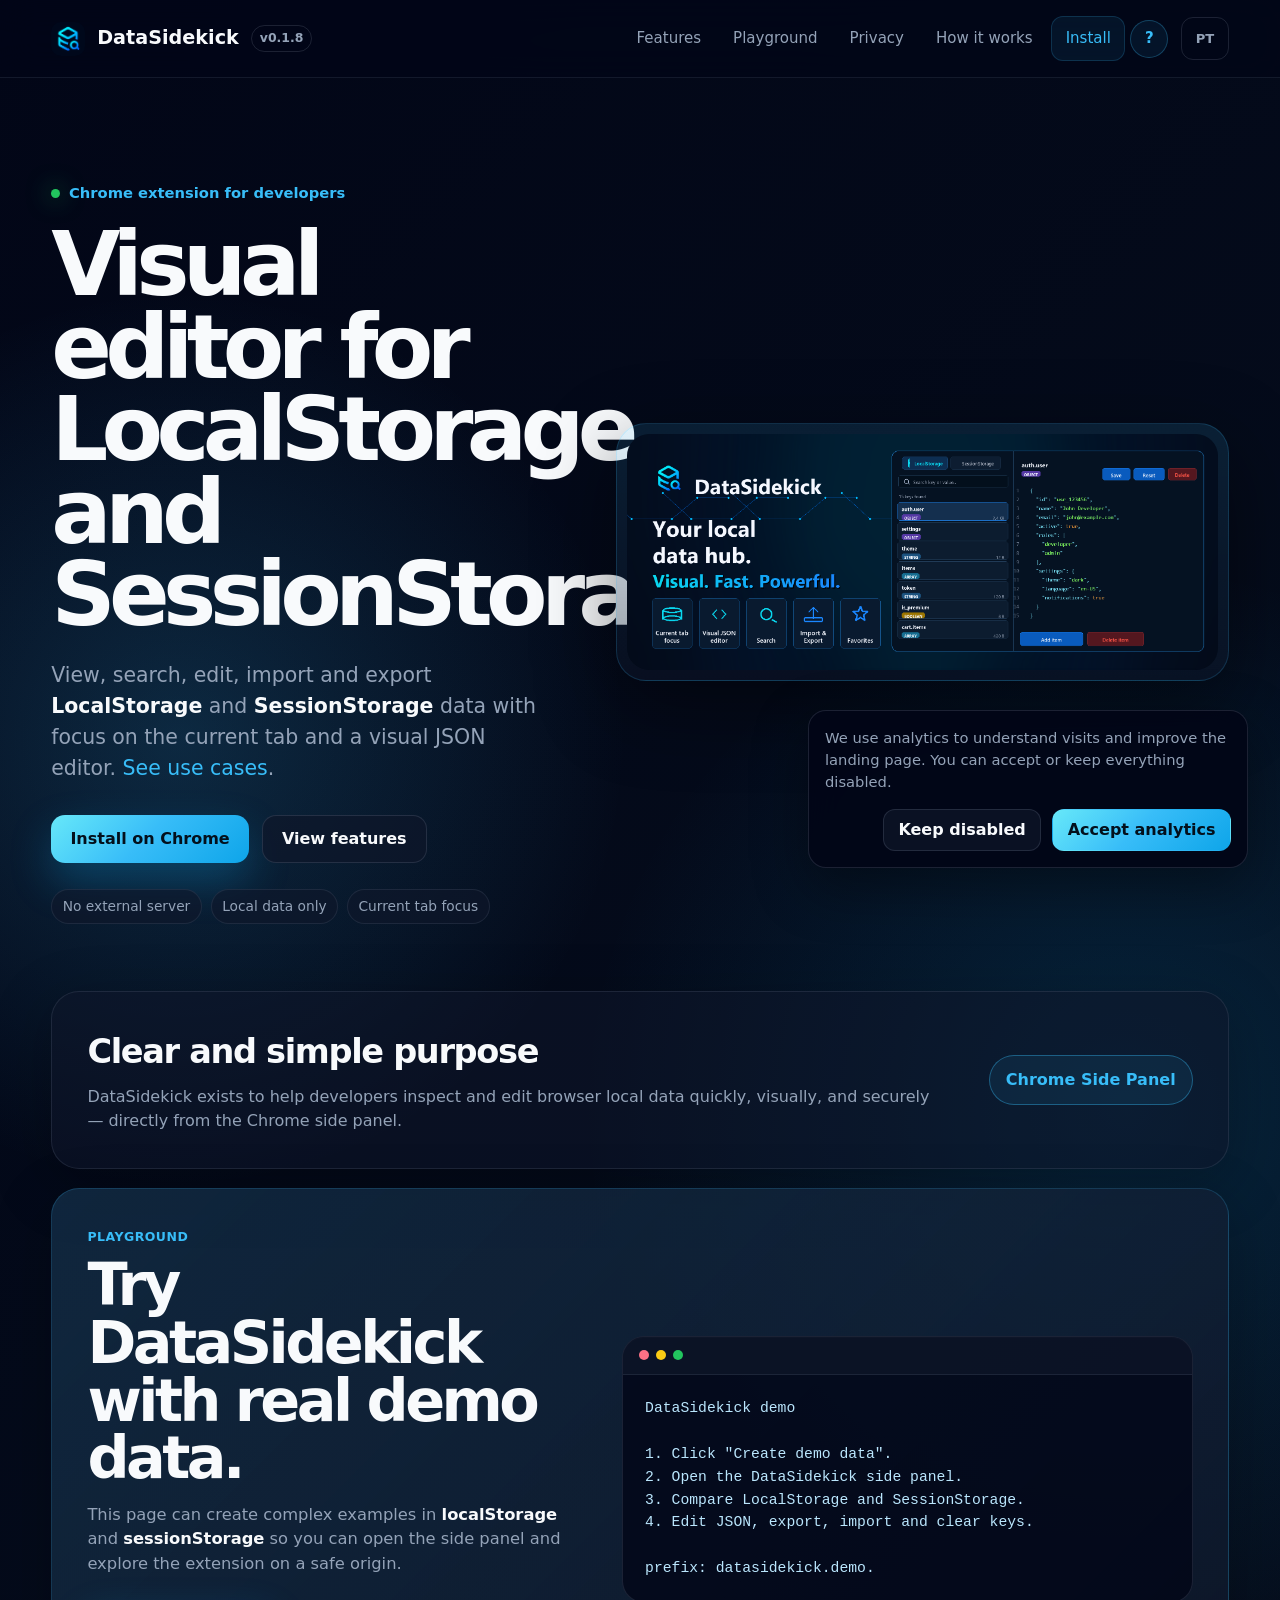
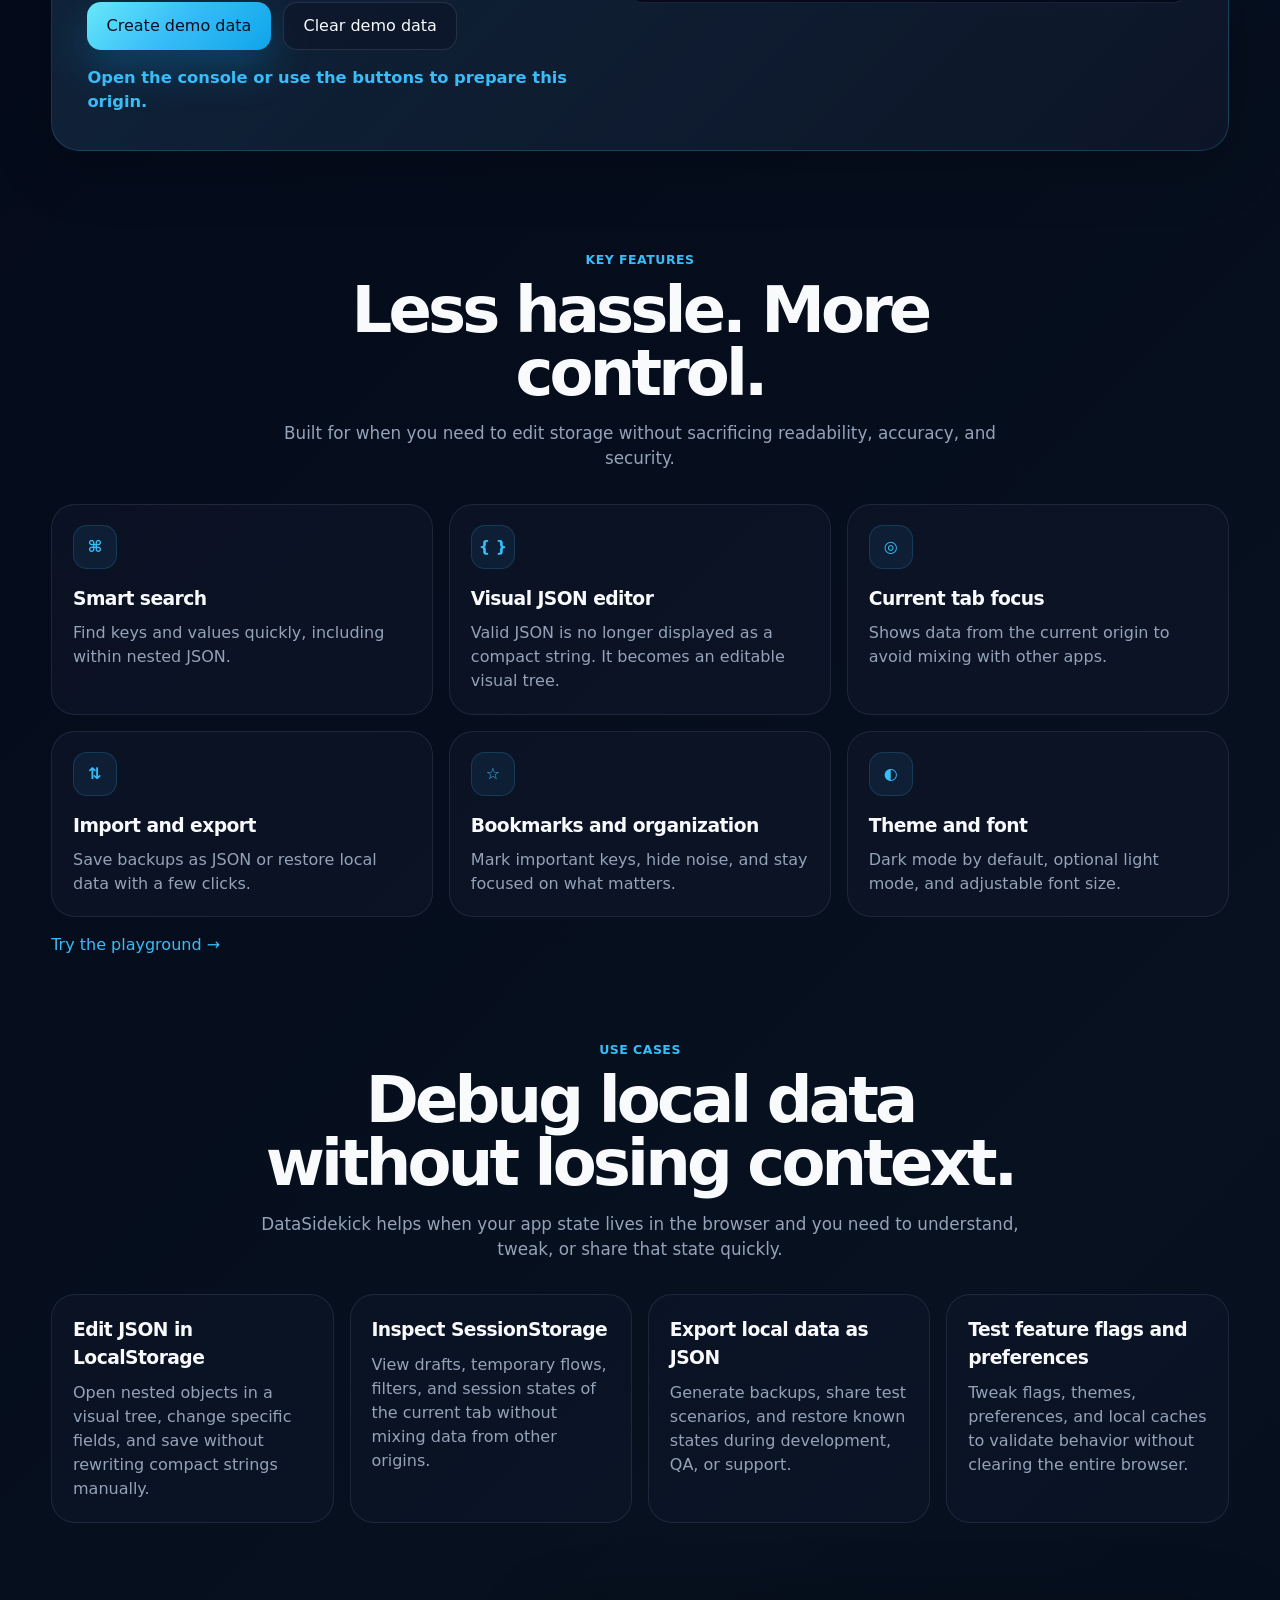
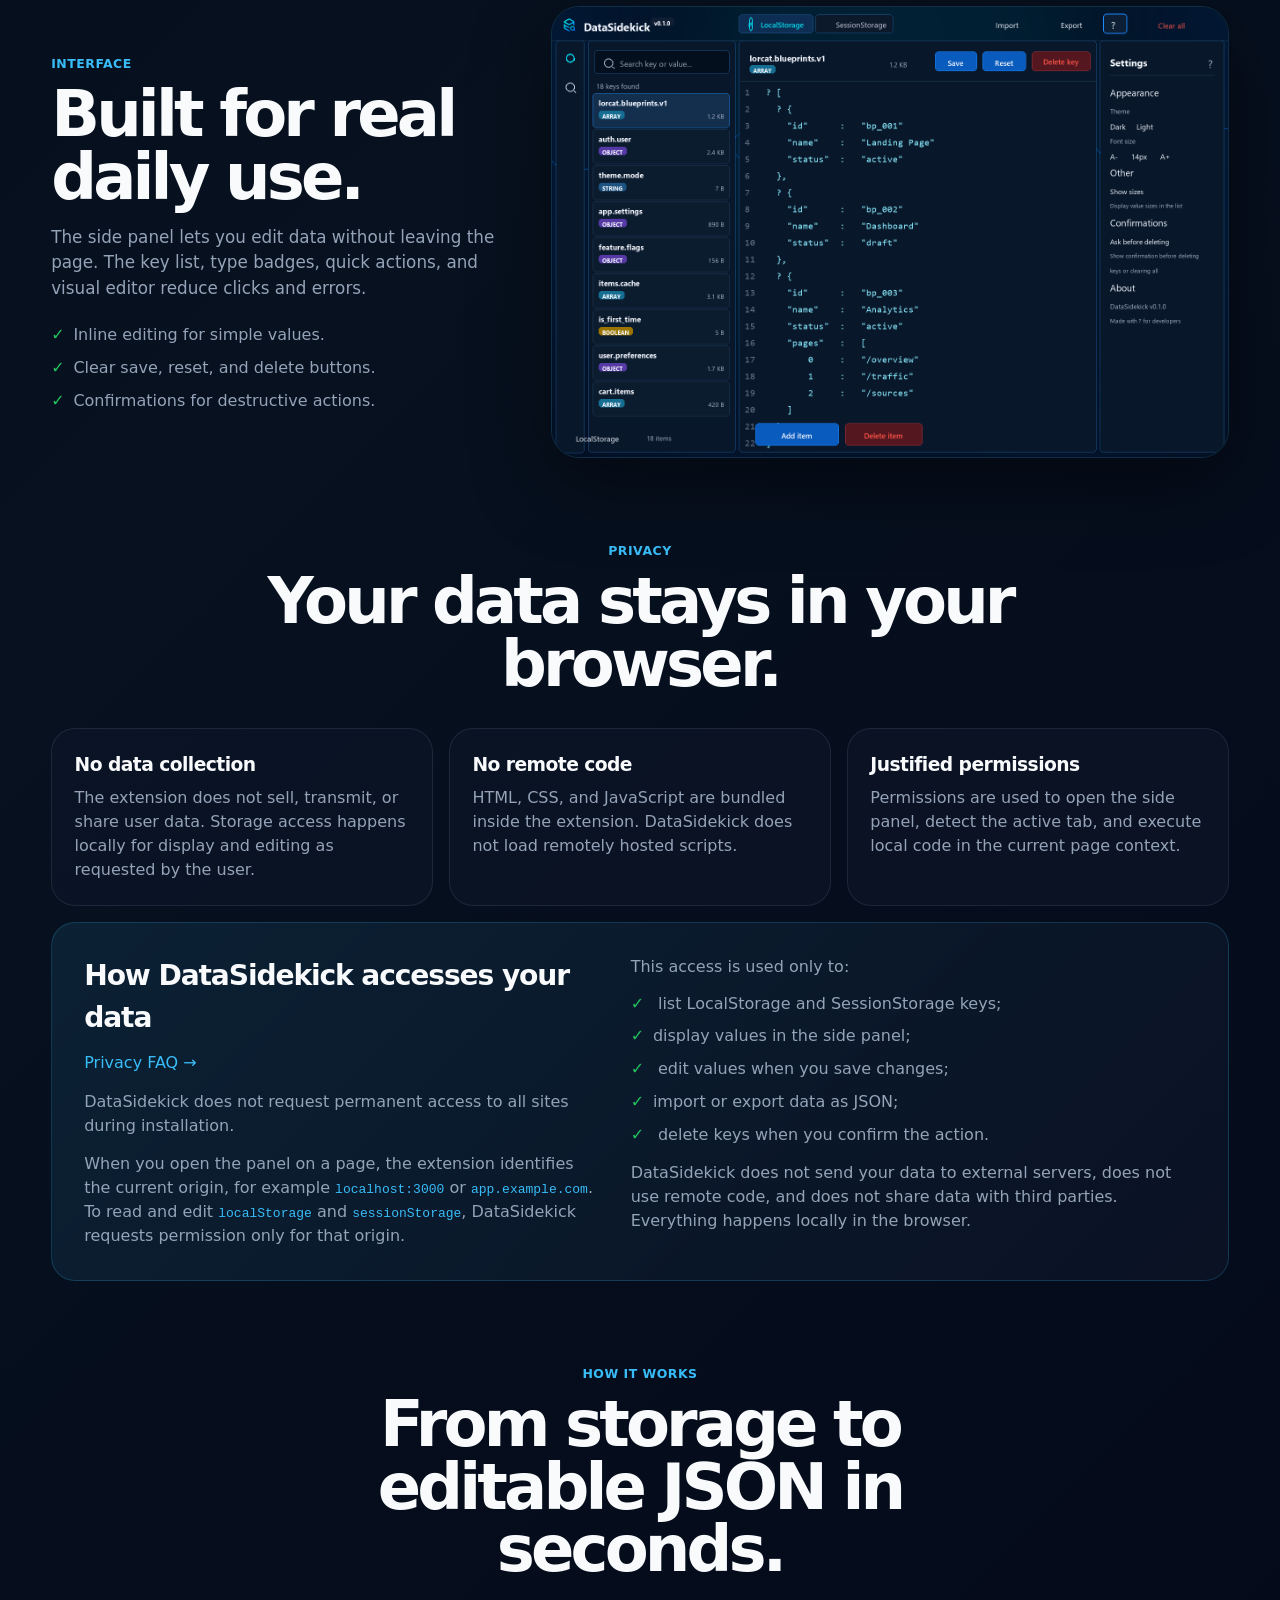
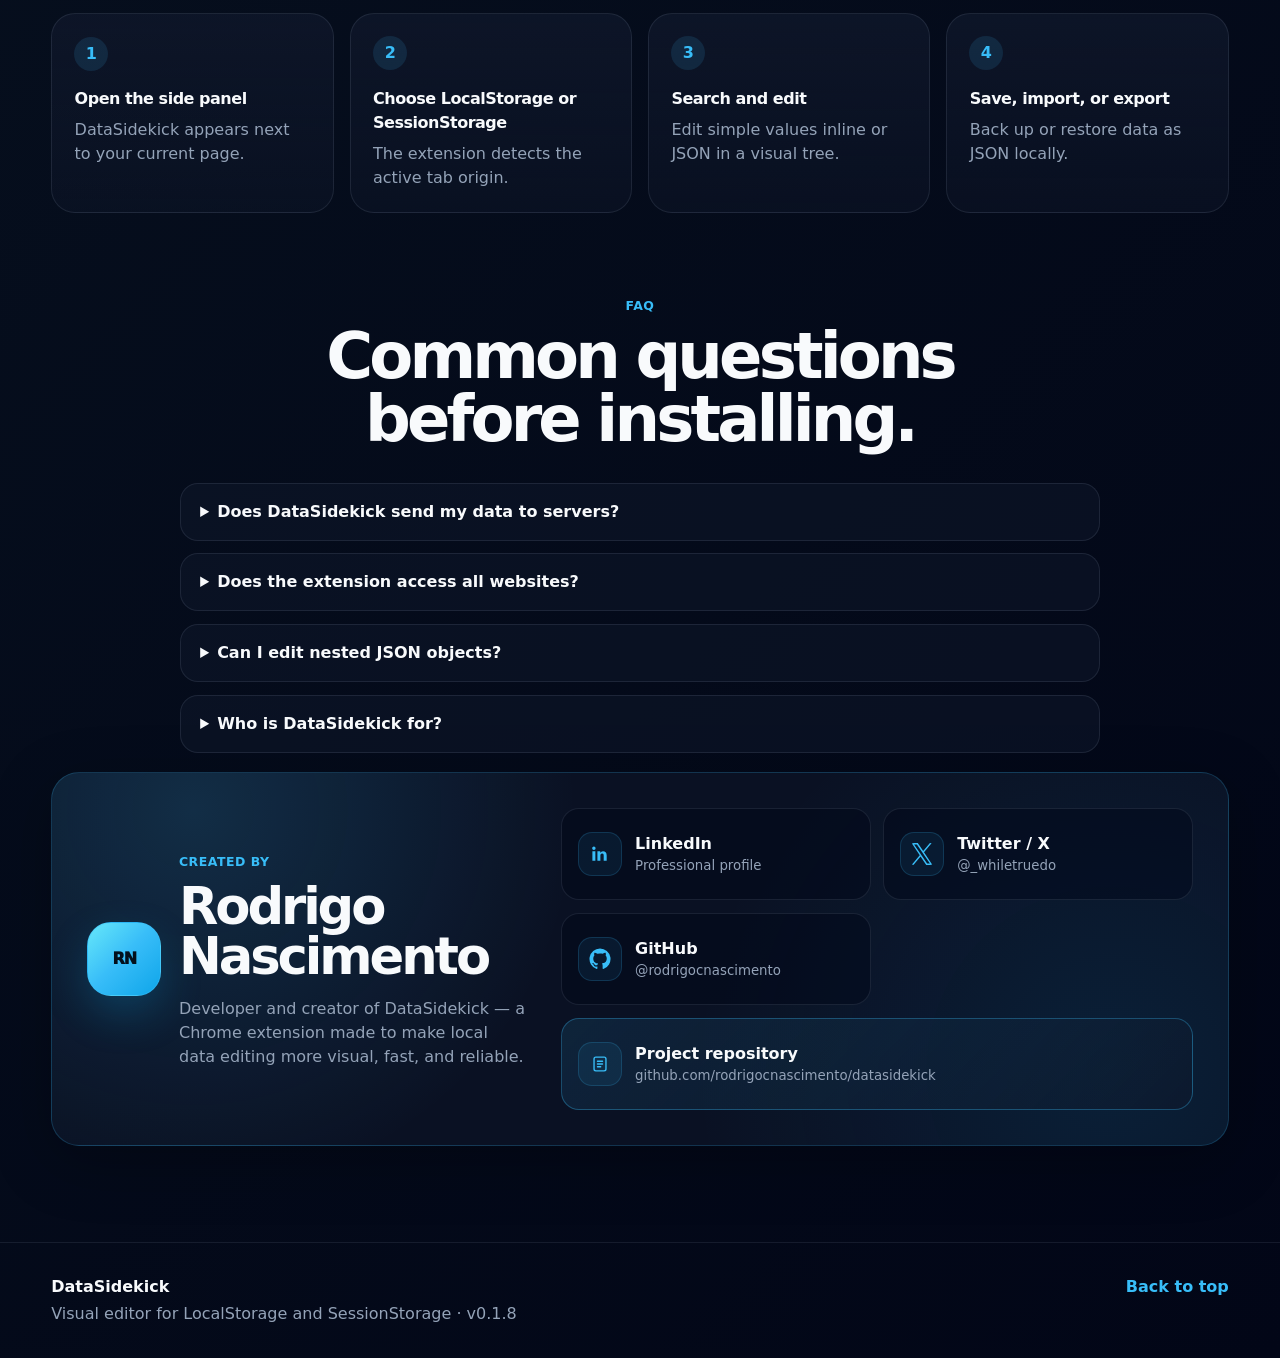
<file: index.html>
<!doctype html>
<html lang="pt-BR">
    <head>
        <meta charset="utf-8" />
        <meta name="viewport" content="width=device-width, initial-scale=1" />
        <title>
            DataSidekick | Editor visual de LocalStorage e SessionStorage
        </title>
        <meta name="robots" content="index, follow" />
        <meta name="author" content="Rodrigo Nascimento" />
        <meta name="application-name" content="DataSidekick" />
        <link rel="canonical" href="https://datasidekick.site/" />
        <link
            rel="apple-touch-icon"
            sizes="180x180"
            href="/apple-touch-icon.png"
        />
        <link
            rel="icon"
            type="image/png"
            sizes="32x32"
            href="/favicon-32x32.png"
        />
        <link
            rel="icon"
            type="image/png"
            sizes="16x16"
            href="/favicon-16x16.png"
        />
        <link rel="manifest" href="/site.webmanifest" />
        <link rel="alternate" hreflang="en" href="https://datasidekick.site/en/" />

        <script>
            (function () {
                var lang = navigator.language || (navigator.languages && navigator.languages[0]) || "";
                if (lang.slice(0, 2) === "en" && location.pathname.indexOf("/en/") !== 0) {
                    location.replace("/en/");
                }
            })();
        </script>

        <meta
            name="description"
            content="Extensão Chrome para visualizar, buscar, editar, importar e exportar LocalStorage e SessionStorage com editor visual de JSON e foco na aba atual."
        />
        <meta property="og:type" content="website" />
        <meta property="og:url" content="https://datasidekick.site/" />
        <meta property="og:site_name" content="DataSidekick" />
        <meta property="og:locale" content="pt_BR" />
        <meta
            property="og:title"
            content="DataSidekick | Editor visual de LocalStorage e SessionStorage"
        />
        <meta
            property="og:description"
            content="Inspecione, edite, importe e exporte dados locais do navegador diretamente no painel lateral do Chrome."
        />
        <meta
            property="og:image"
            content="https://datasidekick.site/assets/marquee.png"
        />
        <meta property="og:image:width" content="1983" />
        <meta property="og:image:height" content="793" />
        <meta
            property="og:image:alt"
            content="Interface do DataSidekick mostrando editor visual de JSON e lista de chaves."
        />
        <meta name="twitter:card" content="summary_large_image" />
        <meta
            name="twitter:title"
            content="DataSidekick | Editor de LocalStorage e SessionStorage"
        />
        <meta
            name="twitter:description"
            content="Extensão Chrome para visualizar, editar, importar e exportar LocalStorage e SessionStorage com editor visual de JSON."
        />
        <meta
            name="twitter:image"
            content="https://datasidekick.site/assets/marquee.png"
        />
        <meta name="theme-color" content="#0F172A" />
        <link rel="icon" href="assets/logo.png" />
        <link rel="stylesheet" href="styles.css" />
        <script type="application/ld+json">
            {
                "@context": "https://schema.org",
                "@type": "SoftwareApplication",
                "name": "DataSidekick",
                "applicationCategory": "DeveloperApplication",
                "operatingSystem": "Chrome",
                "description": "Extensão Chrome para visualizar, buscar, editar, importar e exportar LocalStorage e SessionStorage com editor visual de JSON.",
                "url": "https://datasidekick.site/",
                "image": "https://datasidekick.site/assets/marquee.png",
                "author": {
                    "@type": "Person",
                    "name": "Rodrigo Nascimento",
                    "url": "https://github.com/rodrigocnascimento"
                },
                "softwareVersion": "0.1.8",
                "offers": {
                    "@type": "Offer",
                    "price": "0",
                    "priceCurrency": "BRL"
                }
            }
        </script>
        <script>
            window.dataLayer = window.dataLayer || [];
            function gtag() {
                dataLayer.push(arguments);
            }
            gtag("consent", "default", {
                ad_storage: "denied",
                analytics_storage: "denied",
                ad_user_data: "denied",
                ad_personalization: "denied",
                wait_for_update: 500
            });
        </script>
        <!-- Google Tag Manager -->
        <script>
            (function (w, d, s, l, i) {
                w[l] = w[l] || [];
                w[l].push({ "gtm.start": new Date().getTime(), event: "gtm.js" });
                var f = d.getElementsByTagName(s)[0],
                    j = d.createElement(s),
                    dl = l != "dataLayer" ? "&l=" + l : "";
                j.async = true;
                j.src = "https://www.googletagmanager.com/gtm.js?id=" + i + dl;
                f.parentNode.insertBefore(j, f);
            })(window, document, "script", "dataLayer", "GTM-WTKNTMJV");
        </script>
        <!-- End Google Tag Manager -->
    </head>
    <body>
        <!-- Google Tag Manager (noscript) -->
        <noscript
            ><iframe
                src="https://www.googletagmanager.com/ns.html?id=GTM-WTKNTMJV"
                height="0"
                width="0"
                style="display: none; visibility: hidden"
            ></iframe
        ></noscript>
        <!-- End Google Tag Manager (noscript) -->
        <div class="noise"></div>

        <header class="site-header">
            <a class="brand" href="#top" aria-label="DataSidekick home">
                <img src="assets/logo.png" alt="DataSidekick" />
                <span>DataSidekick</span>
                <strong>v0.1.8</strong>
            </a>

            <nav class="nav" aria-label="Navegação principal">
                <a href="#features">Recursos</a>
                <a href="#playground">Playground</a>
                <a href="#privacy">Privacidade</a>
                <a href="#how-it-works">Como funciona</a>
                <a class="nav-cta" href="#install">Instalar</a>
                <a
                    class="help-anchor"
                    href="#creator"
                    aria-label="Sobre o criador e links do projeto"
                    >?</a
                >
                <a class="lang-switcher" href="/en/" aria-label="Switch to English">EN</a>
            </nav>

            <button
                class="menu-button"
                type="button"
                aria-label="Abrir menu"
                aria-expanded="false"
            >
                <span></span><span></span><span></span>
            </button>
        </header>

        <main id="top">
            <section class="hero">
                <div class="hero-copy">
                    <div class="eyebrow">
                        <span class="dot"></span>
                        Extensão do Chrome para desenvolvedores
                    </div>

                    <h1>
                        Editor visual de LocalStorage e SessionStorage para
                        Chrome.
                    </h1>

                    <p>
                        Visualize, busque, edite, importe e exporte dados de
                        <strong>LocalStorage</strong> e
                        <strong>SessionStorage</strong>
                        com foco na aba atual e um editor visual de JSON.
                        <a href="#use-cases" class="subtle-link">Ver casos de uso</a>.
                    </p>

                    <div class="hero-actions" id="install">
                        <a
                            class="button primary"
                            href="https://chromewebstore.google.com/detail/datasidekick/mjeonoddcckacjbeeaplmlnppacofgjb"
                            aria-label="Instalar DataSidekick"
                            data-analytics-event="install_click"
                            data-analytics-label="hero_install"
                        >
                            Instalar no Chrome
                        </a>
                        <a
                            class="button secondary"
                            href="#features"
                            data-analytics-event="secondary_cta_click"
                            data-analytics-label="hero_features"
                        >
                            Ver recursos
                        </a>
                    </div>

                    <div
                        class="trust-row"
                        aria-label="Destaques de privacidade e segurança"
                    >
                        <span>Sem servidor externo</span>
                        <span>Dados locais</span>
                        <span>Foco na aba atual</span>
                    </div>
                </div>

                <div class="hero-media">
                    <img
                        src="assets/marquee.png"
                        alt="Interface do DataSidekick mostrando editor visual de JSON e lista de chaves."
                    />
                </div>
            </section>

            <section class="purpose-card">
                <div>
                    <h2>Propósito único e claro</h2>
                    <p>
                        O DataSidekick existe para ajudar desenvolvedores a
                        inspecionar e editar dados locais do navegador de forma
                        rápida, visual e segura — diretamente no painel lateral
                        do Chrome.
                    </p>
                </div>
                <div class="purpose-badge">Chrome Side Panel</div>
            </section>

            <section class="playground" id="playground">
                <div class="playground-copy">
                    <span>Playground</span>
                    <h2>Teste o DataSidekick com dados reais de demonstração.</h2>
                    <p>
                        Esta página pode criar exemplos complexos em
                        <strong>localStorage</strong> e
                        <strong>sessionStorage</strong> para você abrir o
                        painel lateral e explorar a extensão em uma origem
                        segura.
                    </p>

                    <div class="playground-actions">
                        <button
                            class="button primary"
                            type="button"
                            data-demo-action="seed"
                        >
                            Criar dados demo
                        </button>
                        <button
                            class="button secondary"
                            type="button"
                            data-demo-action="clear"
                        >
                            Limpar dados demo
                        </button>
                    </div>

                    <p class="playground-status" data-demo-status>
                        Abra o console ou use os botões para preparar esta
                        origem.
                    </p>
                </div>

                <div class="console-panel" aria-label="Instruções do console">
                    <div class="console-topbar">
                        <span></span><span></span><span></span>
                    </div>
                    <pre><code>DataSidekick demo

1. Clique em "Criar dados demo".
2. Abra o painel lateral do DataSidekick.
3. Compare LocalStorage e SessionStorage.
4. Edite JSON, exporte, importe e limpe chaves.

prefixo: datasidekick.demo.</code></pre>
                </div>
            </section>

            <section class="features" id="features">
                <div class="section-heading">
                    <span>Recursos principais</span>
                    <h2>Menos sofrimento. Mais controle.</h2>
                    <p>
                        Feito para quando você precisa editar storage sem abrir
                        mão de legibilidade, precisão e segurança.
                    </p>
                </div>

                <div class="feature-grid">
                    <article class="feature-card">
                        <div class="icon">⌘</div>
                        <h3>Busca inteligente</h3>
                        <p>
                            Encontre chaves e valores rapidamente, inclusive
                            dentro de JSON aninhado.
                        </p>
                    </article>

                    <article class="feature-card">
                        <div class="icon">{ }</div>
                        <h3>Editor visual de JSON</h3>
                        <p>
                            JSON válido não aparece compactado como string. Ele
                            vira uma árvore visual editável.
                        </p>
                    </article>

                    <article class="feature-card">
                        <div class="icon">◎</div>
                        <h3>Foco na aba atual</h3>
                        <p>
                            Mostra os dados da origem atual para evitar mistura
                            com dados de outros apps.
                        </p>
                    </article>

                    <article class="feature-card">
                        <div class="icon">⇅</div>
                        <h3>Importar e exportar</h3>
                        <p>
                            Salve backups em JSON ou restaure dados locais com
                            poucos cliques.
                        </p>
                    </article>

                    <article class="feature-card">
                        <div class="icon">☆</div>
                        <h3>Favoritos e organização</h3>
                        <p>
                            Marque chaves importantes, oculte ruído e mantenha o
                            foco no que importa.
                        </p>
                    </article>

                    <article class="feature-card">
                        <div class="icon">◐</div>
                        <h3>Tema e fonte</h3>
                        <p>
                            Dark mode por padrão, light mode opcional e ajuste
                            de tamanho da fonte.
                        </p>
                    </article>
                    <a href="#playground" class="subtle-link">Experimente no playground →</a>
                </div>
            </section>

            <section class="use-cases" id="use-cases">
                <div class="section-heading compact">
                    <span>Casos de uso</span>
                    <h2>Para depurar dados locais sem abrir mão de contexto.</h2>
                    <p>
                        O DataSidekick ajuda quando o estado da aplicação está
                        no navegador e você precisa entender, ajustar ou
                        compartilhar esse estado com rapidez.
                    </p>
                </div>

                <div class="use-case-grid">
                    <article>
                        <h3>Editar JSON no LocalStorage</h3>
                        <p>
                            Abra objetos aninhados em uma árvore visual, altere
                            campos específicos e salve sem reescrever strings
                            compactadas manualmente.
                        </p>
                    </article>

                    <article>
                        <h3>Inspecionar SessionStorage</h3>
                        <p>
                            Veja rascunhos, fluxos temporários, filtros e
                            estados de sessão da aba atual sem misturar dados de
                            outras origens.
                        </p>
                    </article>

                    <article>
                        <h3>Exportar dados locais em JSON</h3>
                        <p>
                            Gere backups, compartilhe cenários de teste e
                            restaure estados conhecidos durante desenvolvimento,
                            QA ou suporte.
                        </p>
                    </article>

                    <article>
                        <h3>Testar feature flags e preferências</h3>
                        <p>
                            Ajuste flags, temas, preferências e caches locais
                            para validar comportamentos sem limpar todo o
                            navegador.
                        </p>
                    </article>
                </div>
            </section>

            <section class="showcase">
                <div class="showcase-copy">
                    <span>Interface</span>
                    <h2>Feito para uso real no dia a dia.</h2>
                    <p>
                        O painel lateral permite editar dados sem sair da
                        página. A lista de chaves, os badges de tipo, as ações
                        rápidas e o editor visual reduzem cliques e erros.
                    </p>
                    <ul>
                        <li>Edição inline para valores simples.</li>
                        <li>Botões claros para salvar, resetar e excluir.</li>
                        <li>Confirmações para ações destrutivas.</li>
                    </ul>
                </div>

                <img
                    src="assets/screenshot.png"
                    loading="lazy"
                    alt="Captura de ecrã do DataSidekick em tema escuro."
                />
            </section>

            <section class="privacy" id="privacy">
                <div class="section-heading compact">
                    <span>Privacidade</span>
                    <h2>Seus dados ficam no seu navegador.</h2>
                </div>

                <div class="privacy-grid">
                    <div>
                        <h3>Sem coleta de dados</h3>
                        <p>
                            A extensão não vende, transmite ou compartilha dados
                            do usuário. O acesso ao storage acontece localmente
                            para exibição e edição solicitadas pelo usuário.
                        </p>
                    </div>
                    <div>
                        <h3>Sem código remoto</h3>
                        <p>
                            O HTML, CSS e JavaScript são empacotados dentro da
                            extensão. O DataSidekick não carrega scripts
                            hospedados remotamente.
                        </p>
                    </div>
                    <div>
                        <h3>Permissões justificadas</h3>
                        <p>
                            As permissões são usadas para abrir o painel
                            lateral, detectar a aba ativa e executar código
                            local no contexto da página atual.
                        </p>
                    </div>
                </div>

                <article class="privacy-detail" id="access-control">
                    <div>
                        <h3>Como o DataSidekick acessa seus dados</h3>
                        <p><a href="#faq" class="subtle-link">Perguntas frequentes sobre privacidade →</a></p>
                        <p>
                            O DataSidekick não solicita acesso permanente a
                            todos os sites durante a instalação.
                        </p>
                        <p>
                            Quando você abre o painel em uma página, a extensão
                            identifica a origem atual, por exemplo
                            <code>localhost:3000</code> ou
                            <code>app.example.com</code>. Para ler e editar
                            <code>localStorage</code> e
                            <code>sessionStorage</code>, o DataSidekick
                            solicita permissão apenas para aquela origem.
                        </p>
                    </div>

                    <div>
                        <p>Esse acesso é usado somente para:</p>
                        <ul>
                            <li>
                                listar chaves do LocalStorage e SessionStorage;
                            </li>
                            <li>exibir valores no painel lateral;</li>
                            <li>
                                editar valores quando você salva alterações;
                            </li>
                            <li>importar ou exportar dados em JSON;</li>
                            <li>
                                excluir chaves quando você confirma a ação.
                            </li>
                        </ul>
                        <p>
                            O DataSidekick não envia seus dados para servidores
                            externos, não usa código remoto e não compartilha
                            dados com terceiros. Tudo acontece localmente no
                            navegador.
                        </p>
                    </div>
                </article>
            </section>

            <section class="steps" id="how-it-works">
                <div class="section-heading compact">
                    <span>Como funciona</span>
                    <h2>Do storage ao JSON editável em segundos.</h2>
                </div>

                <ol class="step-list">
                    <li>
                        <strong>Abra o painel lateral</strong>
                        <span
                            >O DataSidekick aparece ao lado da página
                            atual.</span
                        >
                    </li>
                    <li>
                        <strong>Escolha LocalStorage ou SessionStorage</strong>
                        <span>A extensão detecta a origem da aba ativa.</span>
                    </li>
                    <li>
                        <strong>Busque e edite</strong>
                        <span
                            >Edite valores simples inline ou JSON em árvore
                            visual.</span
                        >
                    </li>
                    <li>
                        <strong>Salve, importe ou exporte</strong>
                        <span
                            >Faça backup ou restaure dados em JSON
                            localmente.</span
                        >
                    </li>
                </ol>
            </section>

            <section class="faq" id="faq">
                <div class="section-heading compact">
                    <span>Perguntas frequentes</span>
                    <h2>Dúvidas comuns antes de instalar.</h2>
                </div>

                <div class="faq-list">
                    <details>
                        <summary>
                            O DataSidekick envia meus dados para servidores?
                        </summary>
                        <p>
                            Não. Os dados de LocalStorage e SessionStorage são
                            lidos e editados localmente no navegador. A
                            extensão não envia esses dados para servidores
                            externos. <a href="#privacy">Saiba mais sobre privacidade</a>.
                        </p>
                    </details>

                    <details>
                        <summary>A extensão acessa todos os sites?</summary>
                        <p>
                            Não durante a instalação. Quando você abre o painel
                            em uma página, o DataSidekick solicita permissão
                            apenas para a origem atual. <a href="#access-control">Detalhes sobre permissões</a>.
                        </p>
                    </details>

                    <details>
                        <summary>Posso editar objetos JSON aninhados?</summary>
                        <p>
                            Sim. Valores JSON válidos são exibidos como uma
                            árvore visual editável para facilitar alterações
                            pontuais. <a href="#playground">Teste na prática</a>.
                        </p>
                    </details>

                    <details>
                        <summary>Para quem o DataSidekick foi criado?</summary>
                        <p>
                            Para desenvolvedores, QAs e pessoas técnicas que
                            precisam depurar, editar, importar ou exportar
                            dados locais de aplicações web. <a href="#features">Veja todos os recursos</a>.
                        </p>
                    </details>
                </div>
            </section>

            <section class="creator" id="creator">
                <div class="creator-card">
                    <div class="creator-profile">
                        <div class="avatar" aria-hidden="true">RN</div>
                        <div>
                            <span>Criado por</span>
                            <h2>Rodrigo Nascimento</h2>
                            <p>
                                Desenvolvedor e criador do DataSidekick — uma
                                extensão feita para tornar a edição de dados
                                locais no Chrome mais visual, rápida e
                                confiável.
                            </p>
                        </div>
                    </div>

                    <div
                        class="social-links"
                        aria-label="Links de Rodrigo Nascimento e DataSidekick"
                    >
                        <a
                            href="https://www.linkedin.com/in/rodrigocesarnascimento/"
                            target="_blank"
                            rel="noopener noreferrer"
                            data-analytics-event="outbound_click"
                            data-analytics-label="linkedin"
                        >
                            <svg viewBox="0 0 24 24" aria-hidden="true">
                                <path
                                    d="M6.94 8.9H3.7v10.4h3.24V8.9ZM5.32 7.5a1.88 1.88 0 1 0 0-3.76 1.88 1.88 0 0 0 0 3.76Zm13.98 6.02c0-3.16-1.68-4.62-3.93-4.62a3.38 3.38 0 0 0-3.05 1.68h-.04V8.9H9.18v10.4h3.24v-5.15c0-1.36.25-2.67 1.94-2.67 1.66 0 1.68 1.55 1.68 2.75v5.07h3.25v-5.78Z"
                                />
                            </svg>
                            <div>
                                <strong>LinkedIn</strong>
                                <small>Perfil profissional</small>
                            </div>
                        </a>

                        <a
                            href="https://x.com/_whiletruedo"
                            target="_blank"
                            rel="noopener noreferrer"
                            data-analytics-event="outbound_click"
                            data-analytics-label="x_profile"
                        >
                            <svg viewBox="0 0 24 24" aria-hidden="true">
                                <path
                                    d="M14.18 10.16 22.66 0h-2.01l-7.36 8.82L7.41 0H.63l8.9 13.34L.63 24h2.01l7.78-9.32L16.63 24h6.78l-9.23-13.84Zm-2.75 3.29-.9-1.33L3.35 1.56h3.1l5.78 8.5.9 1.33 7.53 11.08h-3.1l-6.13-9.02Z"
                                />
                            </svg>
                            <div>
                                <strong>Twitter / X</strong>
                                <small>@_whiletruedo</small>
                            </div>
                        </a>

                        <a
                            href="https://github.com/rodrigocnascimento/"
                            target="_blank"
                            rel="noopener noreferrer"
                            data-analytics-event="outbound_click"
                            data-analytics-label="github_profile"
                        >
                            <svg viewBox="0 0 24 24" aria-hidden="true">
                                <path
                                    d="M12 .5A11.5 11.5 0 0 0 8.36 22.9c.58.11.79-.25.79-.56v-2.15c-3.22.7-3.9-1.37-3.9-1.37-.53-1.34-1.29-1.7-1.29-1.7-1.05-.72.08-.7.08-.7 1.16.08 1.77 1.2 1.77 1.2 1.04 1.76 2.72 1.25 3.38.96.11-.75.4-1.25.74-1.54-2.57-.29-5.28-1.29-5.28-5.73 0-1.27.45-2.3 1.2-3.11-.12-.29-.52-1.47.11-3.07 0 0 .97-.31 3.18 1.19A11.08 11.08 0 0 1 12 5.93c.98 0 1.96.13 2.88.39 2.2-1.5 3.18-1.19 3.18-1.19.63 1.6.23 2.78.11 3.07.75.82 1.2 1.85 1.2 3.11 0 4.46-2.71 5.43-5.3 5.72.42.36.79 1.07.79 2.16v3.15c0 .31.21.68.8.56A11.5 11.5 0 0 0 12 .5Z"
                                />
                            </svg>
                            <div>
                                <strong>GitHub</strong>
                                <small>@rodrigocnascimento</small>
                            </div>
                        </a>

                        <a
                            class="repo-link"
                            href="https://github.com/rodrigocnascimento/datasidekick"
                            target="_blank"
                            rel="noopener noreferrer"
                            data-analytics-event="outbound_click"
                            data-analytics-label="github_repository"
                        >
                            <svg viewBox="0 0 24 24" aria-hidden="true">
                                <path
                                    d="M7.5 3.75A2.75 2.75 0 0 0 4.75 6.5v11A2.75 2.75 0 0 0 7.5 20.25h9A2.75 2.75 0 0 0 19.25 17.5v-11A2.75 2.75 0 0 0 16.5 3.75h-9Zm0 1.5h9c.69 0 1.25.56 1.25 1.25v11c0 .69-.56 1.25-1.25 1.25h-9c-.69 0-1.25-.56-1.25-1.25v-11c0-.69.56-1.25 1.25-1.25Zm1.75 3a.75.75 0 0 0 0 1.5h5.5a.75.75 0 0 0 0-1.5h-5.5Zm0 3a.75.75 0 0 0 0 1.5h5.5a.75.75 0 0 0 0-1.5h-5.5Zm0 3a.75.75 0 0 0 0 1.5h3.5a.75.75 0 0 0 0-1.5h-3.5Z"
                                />
                            </svg>
                            <div>
                                <strong>Repositório do projeto</strong>
                                <small
                                    >github.com/rodrigocnascimento/datasidekick</small
                                >
                            </div>
                        </a>
                    </div>
                </div>
            </section>
        </main>

        <footer class="site-footer">
            <div>
                <strong>DataSidekick</strong>
                <span
                    >Editor visual para LocalStorage e SessionStorage ·
                     v0.1.8</span
                >
            </div>
            <a href="#top">Voltar ao topo</a>
        </footer>

        <aside
            class="consent-banner"
            data-consent-banner
            aria-label="Preferências de analytics"
            hidden
        >
            <p>
                Usamos analytics para entender visitas e melhorar a landing.
                Você pode aceitar ou manter tudo desativado.
            </p>
            <div>
                <button type="button" data-consent-action="deny">
                    Manter desativado
                </button>
                <button type="button" data-consent-action="accept">
                    Aceitar analytics
                </button>
            </div>
        </aside>

        <script src="script.js"></script>
    </body>
</html>
</file>
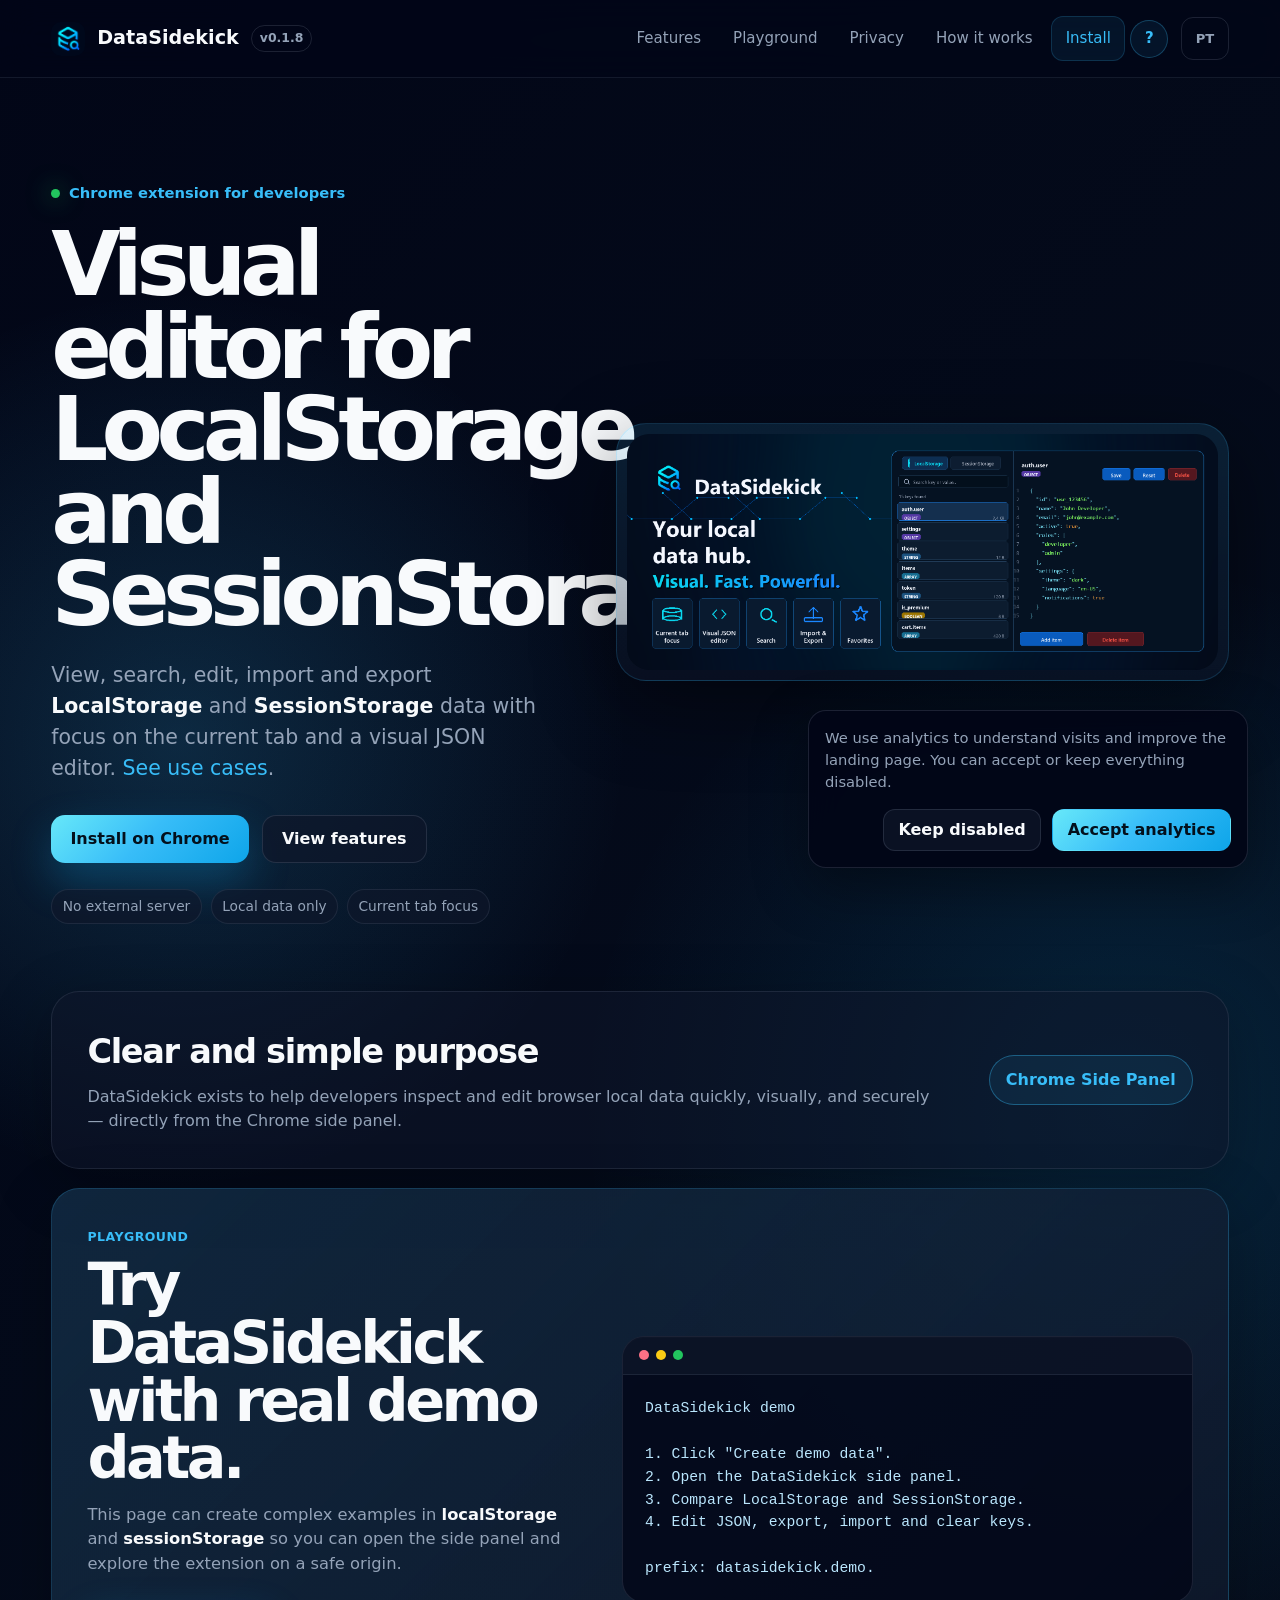
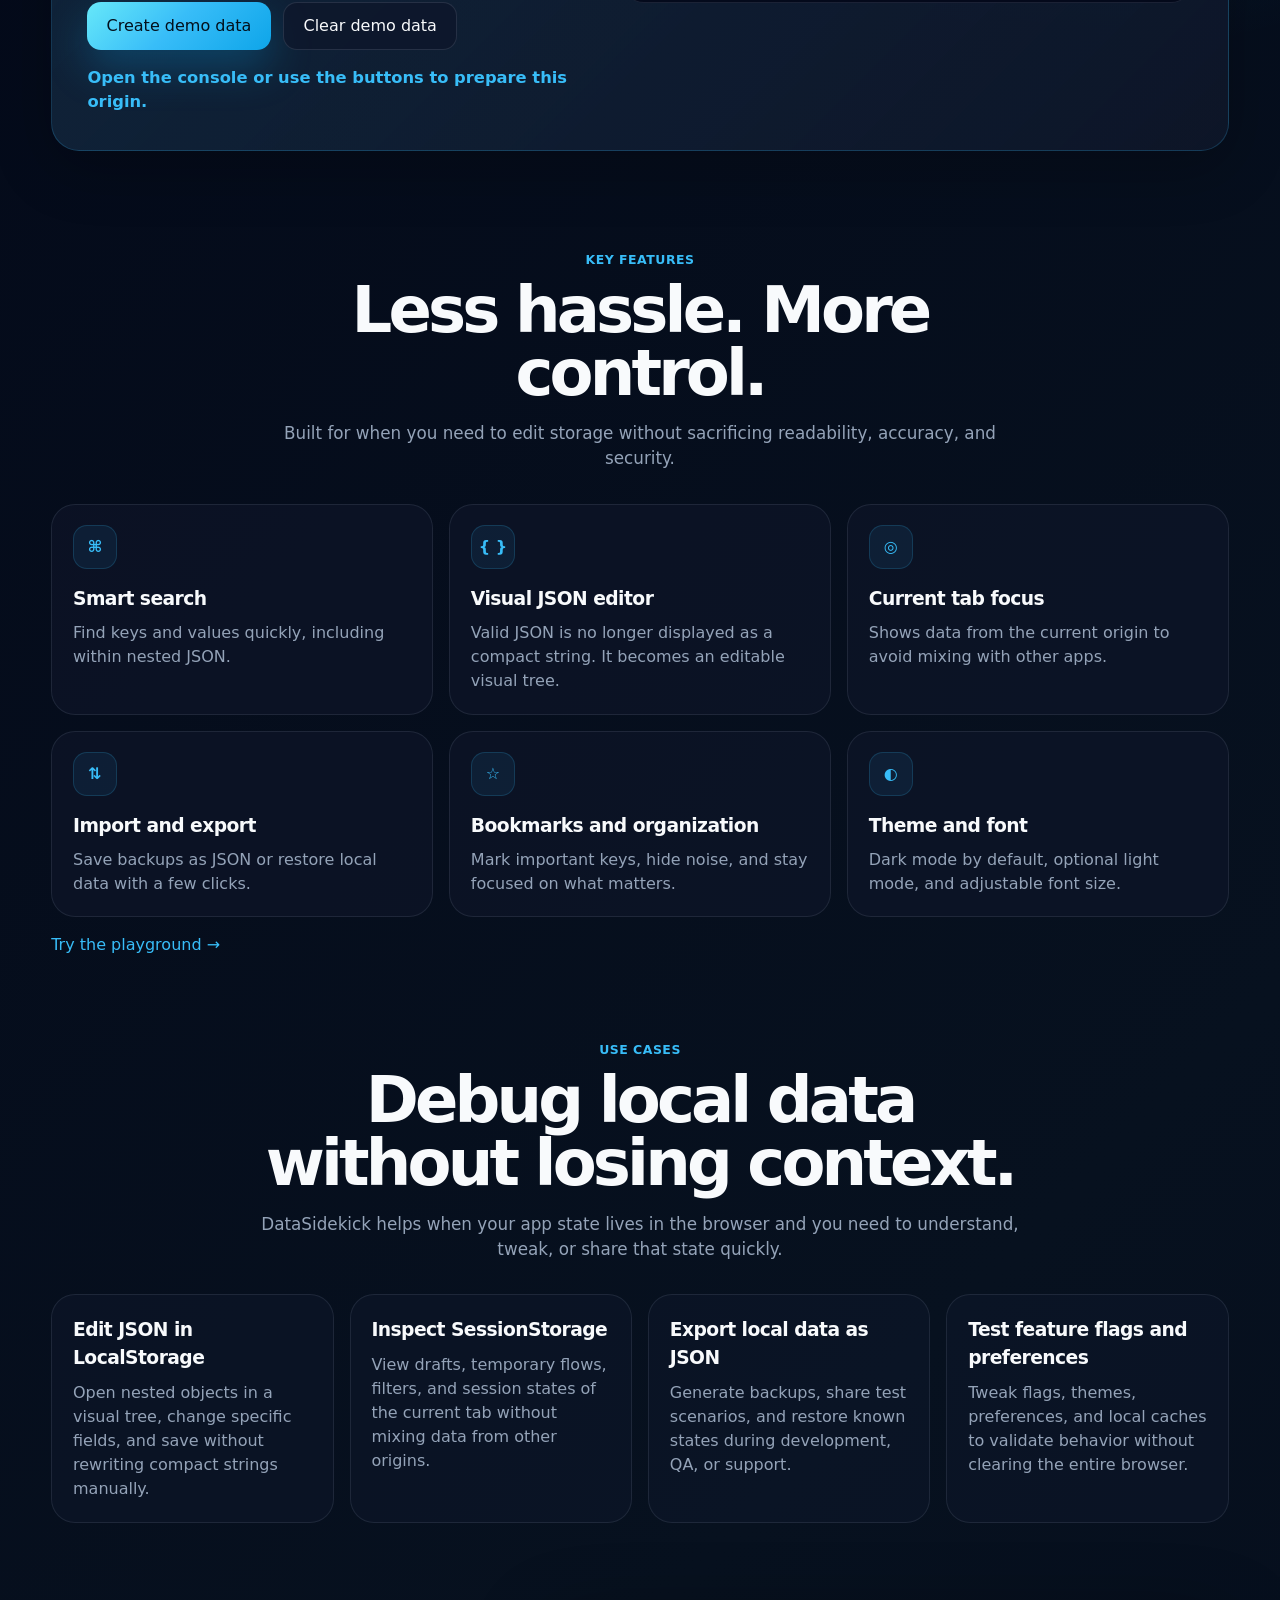
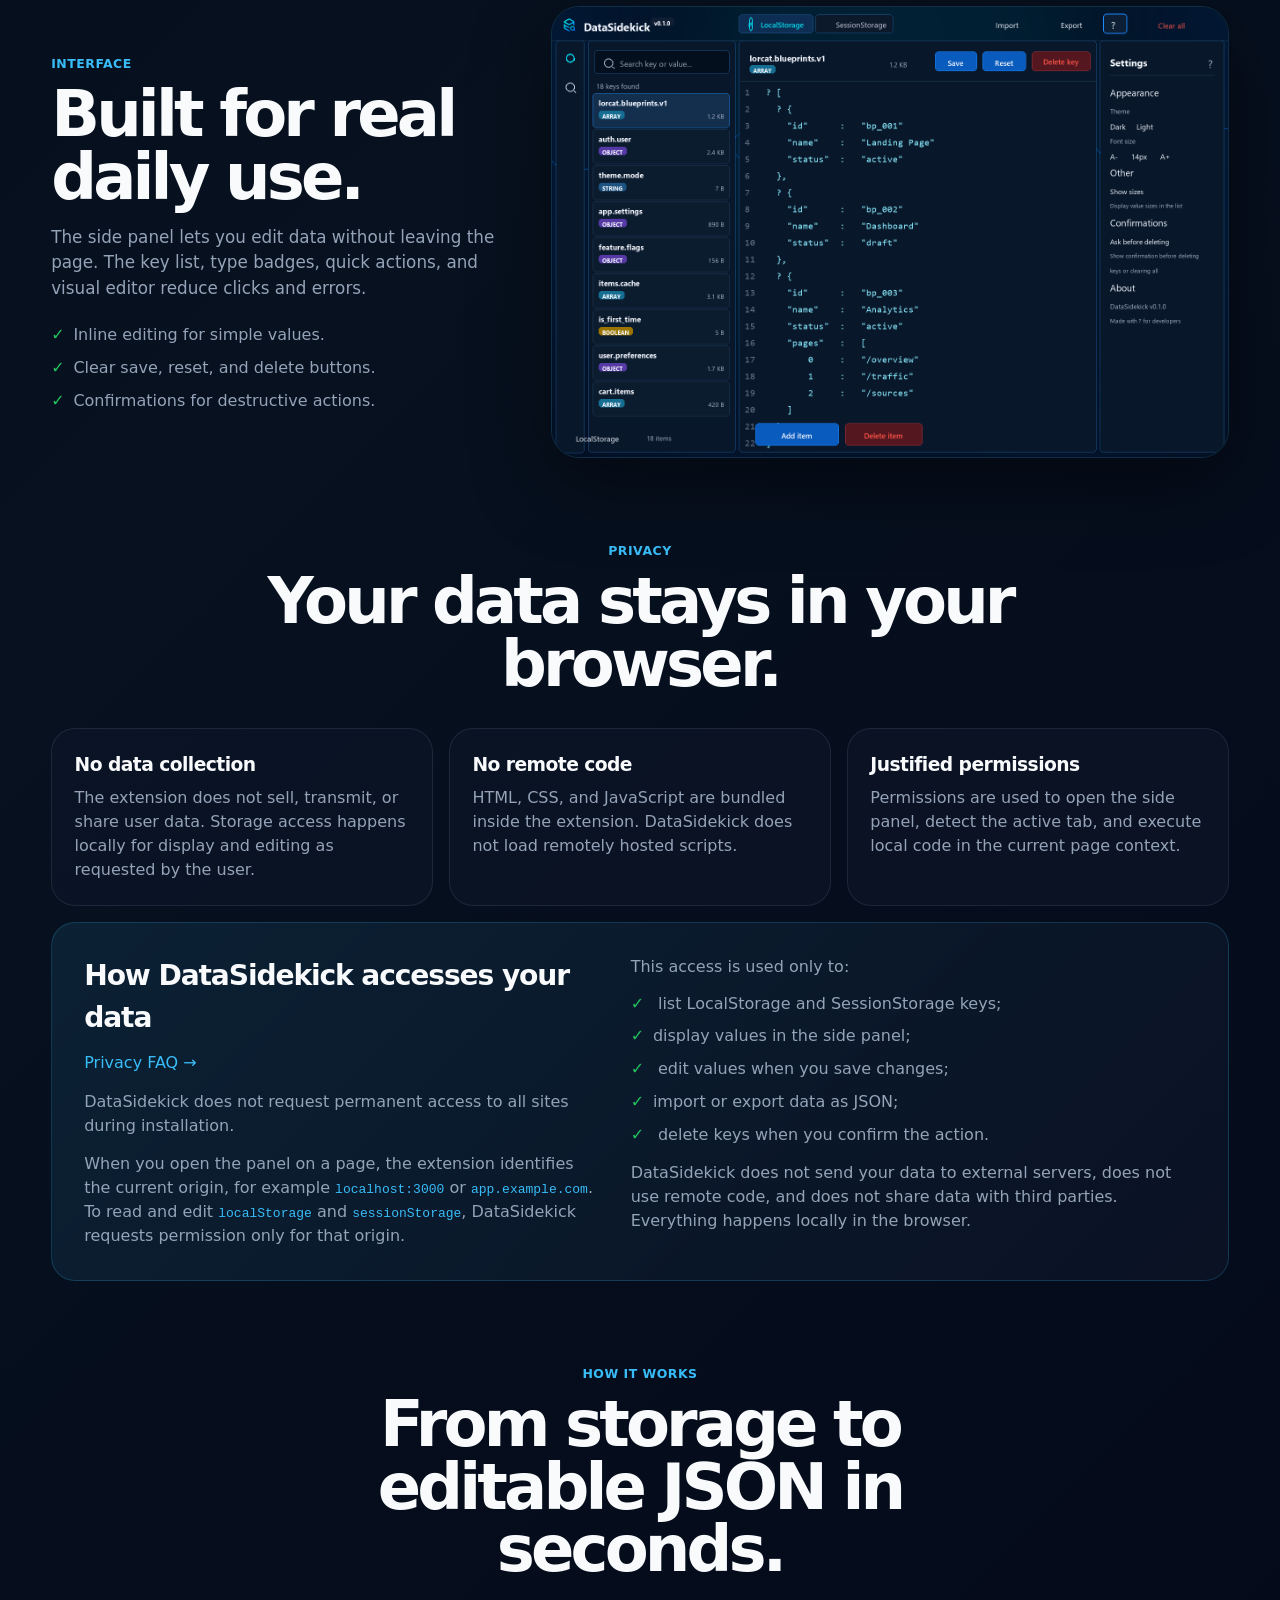
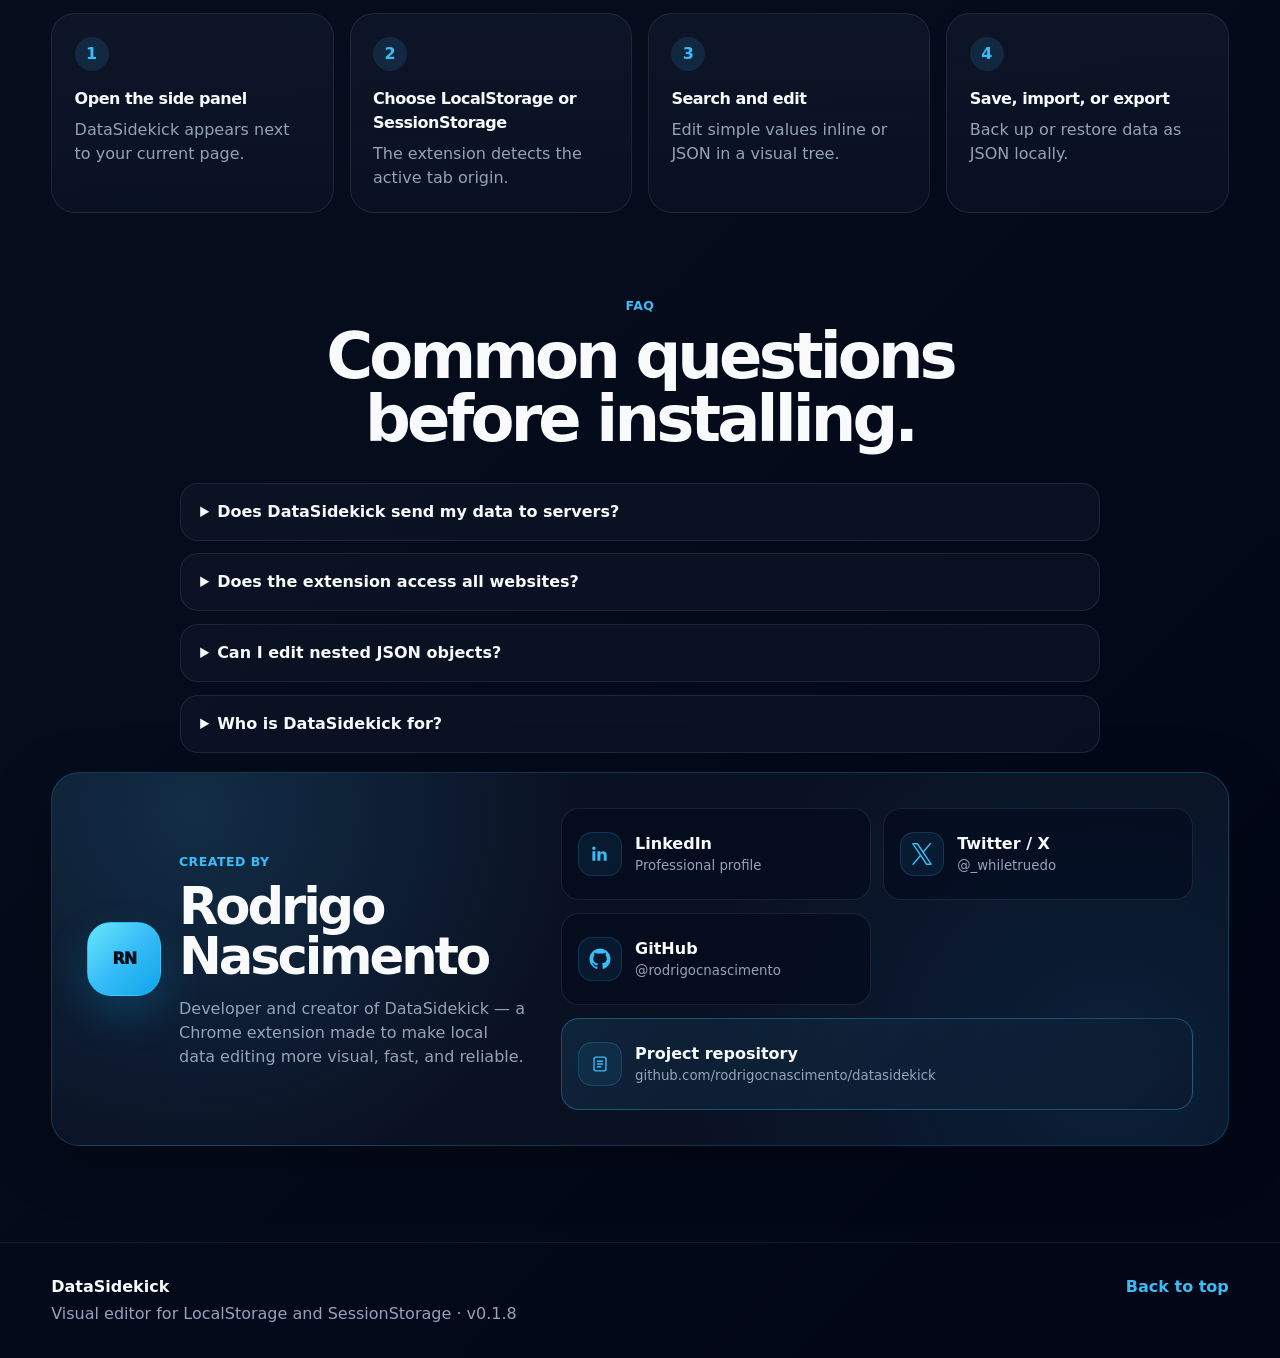
<file: en/index.html>
<!doctype html>
<html lang="en">
    <head>
        <meta charset="utf-8" />
        <meta name="viewport" content="width=device-width, initial-scale=1" />
        <title>
            DataSidekick | Visual editor for LocalStorage and SessionStorage
        </title>
        <meta name="robots" content="index, follow" />
        <meta name="author" content="Rodrigo Nascimento" />
        <meta name="application-name" content="DataSidekick" />
        <link rel="canonical" href="https://datasidekick.site/en/" />
        <link
            rel="apple-touch-icon"
            sizes="180x180"
            href="/apple-touch-icon.png"
        />
        <link
            rel="icon"
            type="image/png"
            sizes="32x32"
            href="/favicon-32x32.png"
        />
        <link
            rel="icon"
            type="image/png"
            sizes="16x16"
            href="/favicon-16x16.png"
        />
        <link rel="manifest" href="/site.webmanifest" />
        <link rel="alternate" hreflang="pt-BR" href="https://datasidekick.site/" />

        <meta
            name="description"
            content="Chrome extension to view, search, edit, import and export LocalStorage and SessionStorage with a visual JSON editor focused on the current tab."
        />
        <meta property="og:type" content="website" />
        <meta property="og:url" content="https://datasidekick.site/en/" />
        <meta property="og:site_name" content="DataSidekick" />
        <meta property="og:locale" content="en_US" />
        <meta
            property="og:title"
            content="DataSidekick | Visual editor for LocalStorage and SessionStorage"
        />
        <meta
            property="og:description"
            content="Inspect, edit, import and export browser local data directly from the Chrome side panel."
        />
        <meta
            property="og:image"
            content="https://datasidekick.site/assets/marquee-en.png"
        />
        <meta property="og:image:width" content="1983" />
        <meta property="og:image:height" content="793" />
        <meta
            property="og:image:alt"
            content="DataSidekick interface showing visual JSON editor and key list."
        />
        <meta name="twitter:card" content="summary_large_image" />
        <meta
            name="twitter:title"
            content="DataSidekick | LocalStorage and SessionStorage editor"
        />
        <meta
            name="twitter:description"
            content="Chrome extension to view, edit, import and export LocalStorage and SessionStorage with a visual JSON editor."
        />
        <meta
            name="twitter:image"
            content="https://datasidekick.site/assets/marquee-en.png"
        />
        <meta name="theme-color" content="#0F172A" />
        <link rel="icon" href="../assets/logo.png" />
        <link rel="stylesheet" href="../styles.css" />
        <script type="application/ld+json">
            {
                "@context": "https://schema.org",
                "@type": "SoftwareApplication",
                "name": "DataSidekick",
                "applicationCategory": "DeveloperApplication",
                "operatingSystem": "Chrome",
                "description": "Chrome extension to view, search, edit, import and export LocalStorage and SessionStorage with a visual JSON editor.",
                "url": "https://datasidekick.site/en/",
                "image": "https://datasidekick.site/assets/marquee-en.png",
                "author": {
                    "@type": "Person",
                    "name": "Rodrigo Nascimento",
                    "url": "https://github.com/rodrigocnascimento"
                },
                "softwareVersion": "0.1.8",
                "offers": {
                    "@type": "Offer",
                    "price": "0",
                    "priceCurrency": "USD"
                }
            }
        </script>
        <script>
            window.dataLayer = window.dataLayer || [];
            function gtag() {
                dataLayer.push(arguments);
            }
            gtag("consent", "default", {
                ad_storage: "denied",
                analytics_storage: "denied",
                ad_user_data: "denied",
                ad_personalization: "denied",
                wait_for_update: 500
            });
        </script>
        <!-- Google Tag Manager -->
        <script>
            (function (w, d, s, l, i) {
                w[l] = w[l] || [];
                w[l].push({ "gtm.start": new Date().getTime(), event: "gtm.js" });
                var f = d.getElementsByTagName(s)[0],
                    j = d.createElement(s),
                    dl = l != "dataLayer" ? "&l=" + l : "";
                j.async = true;
                j.src = "https://www.googletagmanager.com/gtm.js?id=" + i + dl;
                f.parentNode.insertBefore(j, f);
            })(window, document, "script", "dataLayer", "GTM-WTKNTMJV");
        </script>
        <!-- End Google Tag Manager -->
    </head>
    <body>
        <!-- Google Tag Manager (noscript) -->
        <noscript
            ><iframe
                src="https://www.googletagmanager.com/ns.html?id=GTM-WTKNTMJV"
                height="0"
                width="0"
                style="display: none; visibility: hidden"
            ></iframe
        ></noscript>
        <!-- End Google Tag Manager (noscript) -->
        <div class="noise"></div>

        <header class="site-header">
            <a class="brand" href="#top" aria-label="DataSidekick home">
                <img src="../assets/logo.png" alt="DataSidekick" />
                <span>DataSidekick</span>
                <strong>v0.1.8</strong>
            </a>

            <nav class="nav" aria-label="Main navigation">
                <a href="#features">Features</a>
                <a href="#playground">Playground</a>
                <a href="#privacy">Privacy</a>
                <a href="#how-it-works">How it works</a>
                <a class="nav-cta" href="#install">Install</a>
                <a
                    class="help-anchor"
                    href="#creator"
                    aria-label="About the creator and project links"
                    >?</a
                >
                <a class="lang-switcher" href="/" aria-label="Mudar para português">PT</a>
            </nav>

            <button
                class="menu-button"
                type="button"
                aria-label="Open menu"
                aria-expanded="false"
            >
                <span></span><span></span><span></span>
            </button>
        </header>

        <main id="top">
            <section class="hero">
                <div class="hero-copy">
                    <div class="eyebrow">
                        <span class="dot"></span>
                        Chrome extension for developers
                    </div>

                    <h1>
                        Visual editor for LocalStorage and SessionStorage.
                    </h1>

                    <p>
                        View, search, edit, import and export
                        <strong>LocalStorage</strong> and
                        <strong>SessionStorage</strong>
                        data with focus on the current tab and a visual JSON editor.
                        <a href="#use-cases" class="subtle-link">See use cases</a>.
                    </p>

                    <div class="hero-actions" id="install">
                        <a
                            class="button primary"
                            href="https://chromewebstore.google.com/detail/datasidekick/mjeonoddcckacjbeeaplmlnppacofgjb"
                            aria-label="Install DataSidekick"
                            data-analytics-event="install_click"
                            data-analytics-label="hero_install"
                        >
                            Install on Chrome
                        </a>
                        <a
                            class="button secondary"
                            href="#features"
                            data-analytics-event="secondary_cta_click"
                            data-analytics-label="hero_features"
                        >
                            View features
                        </a>
                    </div>

                    <div
                        class="trust-row"
                        aria-label="Privacy and security highlights"
                    >
                        <span>No external server</span>
                        <span>Local data only</span>
                        <span>Current tab focus</span>
                    </div>
                </div>

                <div class="hero-media">
                    <img
                        src="../assets/marquee-en.png"
                        alt="DataSidekick interface showing visual JSON editor and key list."
                    />
                </div>
            </section>

            <section class="purpose-card">
                <div>
                    <h2>Clear and simple purpose</h2>
                    <p>
                        DataSidekick exists to help developers inspect and edit
                        browser local data quickly, visually, and securely —
                        directly from the Chrome side panel.
                    </p>
                </div>
                <div class="purpose-badge">Chrome Side Panel</div>
            </section>

            <section class="playground" id="playground">
                <div class="playground-copy">
                    <span>Playground</span>
                    <h2>Try DataSidekick with real demo data.</h2>
                    <p>
                        This page can create complex examples in
                        <strong>localStorage</strong> and
                        <strong>sessionStorage</strong> so you can open the
                        side panel and explore the extension on a safe origin.
                    </p>

                    <div class="playground-actions">
                        <button
                            class="button primary"
                            type="button"
                            data-demo-action="seed"
                        >
                            Create demo data
                        </button>
                        <button
                            class="button secondary"
                            type="button"
                            data-demo-action="clear"
                        >
                            Clear demo data
                        </button>
                    </div>

                    <p class="playground-status" data-demo-status>
                        Open the console or use the buttons to prepare this
                        origin.
                    </p>
                </div>

                <div class="console-panel" aria-label="Console instructions">
                    <div class="console-topbar">
                        <span></span><span></span><span></span>
                    </div>
                    <pre><code>DataSidekick demo

1. Click "Create demo data".
2. Open the DataSidekick side panel.
3. Compare LocalStorage and SessionStorage.
4. Edit JSON, export, import and clear keys.

prefix: datasidekick.demo.</code></pre>
                </div>
            </section>

            <section class="features" id="features">
                <div class="section-heading">
                    <span>Key features</span>
                    <h2>Less hassle. More control.</h2>
                    <p>
                        Built for when you need to edit storage without
                        sacrificing readability, accuracy, and security.
                    </p>
                </div>

                <div class="feature-grid">
                    <article class="feature-card">
                        <div class="icon">⌘</div>
                        <h3>Smart search</h3>
                        <p>
                            Find keys and values quickly, including
                            within nested JSON.
                        </p>
                    </article>

                    <article class="feature-card">
                        <div class="icon">{ }</div>
                        <h3>Visual JSON editor</h3>
                        <p>
                            Valid JSON is no longer displayed as a compact string.
                            It becomes an editable visual tree.
                        </p>
                    </article>

                    <article class="feature-card">
                        <div class="icon">◎</div>
                        <h3>Current tab focus</h3>
                        <p>
                            Shows data from the current origin to avoid mixing
                            with other apps.
                        </p>
                    </article>

                    <article class="feature-card">
                        <div class="icon">⇅</div>
                        <h3>Import and export</h3>
                        <p>
                            Save backups as JSON or restore local data with
                            a few clicks.
                        </p>
                    </article>

                    <article class="feature-card">
                        <div class="icon">☆</div>
                        <h3>Bookmarks and organization</h3>
                        <p>
                            Mark important keys, hide noise, and stay
                            focused on what matters.
                        </p>
                    </article>

                    <article class="feature-card">
                        <div class="icon">◐</div>
                        <h3>Theme and font</h3>
                        <p>
                            Dark mode by default, optional light mode, and
                            adjustable font size.
                        </p>
                    </article>
                    <a href="#playground" class="subtle-link">Try the playground →</a>
                </div>
            </section>

            <section class="use-cases" id="use-cases">
                <div class="section-heading compact">
                    <span>Use cases</span>
                    <h2>Debug local data without losing context.</h2>
                    <p>
                        DataSidekick helps when your app state lives in the
                        browser and you need to understand, tweak, or share
                        that state quickly.
                    </p>
                </div>

                <div class="use-case-grid">
                    <article>
                        <h3>Edit JSON in LocalStorage</h3>
                        <p>
                            Open nested objects in a visual tree, change
                            specific fields, and save without rewriting
                            compact strings manually.
                        </p>
                    </article>

                    <article>
                        <h3>Inspect SessionStorage</h3>
                        <p>
                            View drafts, temporary flows, filters, and
                            session states of the current tab without mixing data
                            from other origins.
                        </p>
                    </article>

                    <article>
                        <h3>Export local data as JSON</h3>
                        <p>
                            Generate backups, share test scenarios, and
                            restore known states during development,
                            QA, or support.
                        </p>
                    </article>

                    <article>
                        <h3>Test feature flags and preferences</h3>
                        <p>
                            Tweak flags, themes, preferences, and local caches
                            to validate behavior without clearing the
                            entire browser.
                        </p>
                    </article>
                </div>
            </section>

            <section class="showcase">
                <div class="showcase-copy">
                    <span>Interface</span>
                    <h2>Built for real daily use.</h2>
                    <p>
                        The side panel lets you edit data without leaving the
                        page. The key list, type badges, quick actions,
                        and visual editor reduce clicks and errors.
                    </p>
                    <ul>
                        <li>Inline editing for simple values.</li>
                        <li>Clear save, reset, and delete buttons.</li>
                        <li>Confirmations for destructive actions.</li>
                    </ul>
                </div>

                <img
                    src="../assets/screenshot-en.png"
                    loading="lazy"
                    alt="DataSidekick screenshot in dark theme."
                />
            </section>

            <section class="privacy" id="privacy">
                <div class="section-heading compact">
                    <span>Privacy</span>
                    <h2>Your data stays in your browser.</h2>
                </div>

                <div class="privacy-grid">
                    <div>
                        <h3>No data collection</h3>
                        <p>
                            The extension does not sell, transmit, or share user
                            data. Storage access happens locally
                            for display and editing as requested by the user.
                        </p>
                    </div>
                    <div>
                        <h3>No remote code</h3>
                        <p>
                            HTML, CSS, and JavaScript are bundled inside the
                            extension. DataSidekick does not load remotely
                            hosted scripts.
                        </p>
                    </div>
                    <div>
                        <h3>Justified permissions</h3>
                        <p>
                            Permissions are used to open the side
                            panel, detect the active tab, and execute local
                            code in the current page context.
                        </p>
                    </div>
                </div>

                <article class="privacy-detail" id="access-control">
                    <div>
                        <h3>How DataSidekick accesses your data</h3>
                        <p><a href="#faq" class="subtle-link">Privacy FAQ →</a></p>
                        <p>
                            DataSidekick does not request permanent access to
                            all sites during installation.
                        </p>
                        <p>
                            When you open the panel on a page, the extension
                            identifies the current origin, for example
                            <code>localhost:3000</code> or
                            <code>app.example.com</code>. To read and edit
                            <code>localStorage</code> and
                            <code>sessionStorage</code>, DataSidekick
                            requests permission only for that origin.
                        </p>
                    </div>

                    <div>
                        <p>This access is used only to:</p>
                        <ul>
                            <li>
                                list LocalStorage and SessionStorage keys;
                            </li>
                            <li>display values in the side panel;</li>
                            <li>
                                edit values when you save changes;
                            </li>
                            <li>import or export data as JSON;</li>
                            <li>
                                delete keys when you confirm the action.
                            </li>
                        </ul>
                        <p>
                            DataSidekick does not send your data to external
                            servers, does not use remote code, and does not share
                            data with third parties. Everything happens locally in
                            the browser.
                        </p>
                    </div>
                </article>
            </section>

            <section class="steps" id="how-it-works">
                <div class="section-heading compact">
                    <span>How it works</span>
                    <h2>From storage to editable JSON in seconds.</h2>
                </div>

                <ol class="step-list">
                    <li>
                        <strong>Open the side panel</strong>
                        <span
                            >DataSidekick appears next to your current
                            page.</span
                        >
                    </li>
                    <li>
                        <strong>Choose LocalStorage or SessionStorage</strong>
                        <span>The extension detects the active tab origin.</span>
                    </li>
                    <li>
                        <strong>Search and edit</strong>
                        <span
                            >Edit simple values inline or JSON in a visual
                            tree.</span
                        >
                    </li>
                    <li>
                        <strong>Save, import, or export</strong>
                        <span
                            >Back up or restore data as JSON
                            locally.</span
                        >
                    </li>
                </ol>
            </section>

            <section class="faq" id="faq">
                <div class="section-heading compact">
                    <span>FAQ</span>
                    <h2>Common questions before installing.</h2>
                </div>

                <div class="faq-list">
                    <details>
                        <summary>
                            Does DataSidekick send my data to servers?
                        </summary>
                        <p>
                            No. LocalStorage and SessionStorage data is
                            read and edited locally in the browser. The
                            extension does not send this data to external
                            servers. <a href="#privacy">Learn more about privacy</a>.
                        </p>
                    </details>

                    <details>
                        <summary>Does the extension access all websites?</summary>
                        <p>
                            Not during installation. When you open the panel
                            on a page, DataSidekick requests permission
                            only for the current origin. <a href="#access-control">Details about permissions</a>.
                        </p>
                    </details>

                    <details>
                        <summary>Can I edit nested JSON objects?</summary>
                        <p>
                            Yes. Valid JSON values are displayed as an
                            editable visual tree for easy point edits.
                            <a href="#playground">Try it out</a>.
                        </p>
                    </details>

                    <details>
                        <summary>Who is DataSidekick for?</summary>
                        <p>
                            For developers, QAs, and technical people who
                            need to debug, edit, import, or export
                            local data from web applications. <a href="#features">See all features</a>.
                        </p>
                    </details>
                </div>
            </section>

            <section class="creator" id="creator">
                <div class="creator-card">
                    <div class="creator-profile">
                        <div class="avatar" aria-hidden="true">RN</div>
                        <div>
                            <span>Created by</span>
                            <h2>Rodrigo Nascimento</h2>
                            <p>
                                Developer and creator of DataSidekick — a
                                Chrome extension made to make local data editing
                                more visual, fast, and reliable.
                            </p>
                        </div>
                    </div>

                    <div
                        class="social-links"
                        aria-label="Links from Rodrigo Nascimento and DataSidekick"
                    >
                        <a
                            href="https://www.linkedin.com/in/rodrigocesarnascimento/"
                            target="_blank"
                            rel="noopener noreferrer"
                            data-analytics-event="outbound_click"
                            data-analytics-label="linkedin"
                        >
                            <svg viewBox="0 0 24 24" aria-hidden="true">
                                <path
                                    d="M6.94 8.9H3.7v10.4h3.24V8.9ZM5.32 7.5a1.88 1.88 0 1 0 0-3.76 1.88 1.88 0 0 0 0 3.76Zm13.98 6.02c0-3.16-1.68-4.62-3.93-4.62a3.38 3.38 0 0 0-3.05 1.68h-.04V8.9H9.18v10.4h3.24v-5.15c0-1.36.25-2.67 1.94-2.67 1.66 0 1.68 1.55 1.68 2.75v5.07h3.25v-5.78Z"
                                />
                            </svg>
                            <div>
                                <strong>LinkedIn</strong>
                                <small>Professional profile</small>
                            </div>
                        </a>

                        <a
                            href="https://x.com/_whiletruedo"
                            target="_blank"
                            rel="noopener noreferrer"
                            data-analytics-event="outbound_click"
                            data-analytics-label="x_profile"
                        >
                            <svg viewBox="0 0 24 24" aria-hidden="true">
                                <path
                                    d="M14.18 10.16 22.66 0h-2.01l-7.36 8.82L7.41 0H.63l8.9 13.34L.63 24h2.01l7.78-9.32L16.63 24h6.78l-9.23-13.84Zm-2.75 3.29-.9-1.33L3.35 1.56h3.1l5.78 8.5.9 1.33 7.53 11.08h-3.1l-6.13-9.02Z"
                                />
                            </svg>
                            <div>
                                <strong>Twitter / X</strong>
                                <small>@_whiletruedo</small>
                            </div>
                        </a>

                        <a
                            href="https://github.com/rodrigocnascimento/"
                            target="_blank"
                            rel="noopener noreferrer"
                            data-analytics-event="outbound_click"
                            data-analytics-label="github_profile"
                        >
                            <svg viewBox="0 0 24 24" aria-hidden="true">
                                <path
                                    d="M12 .5A11.5 11.5 0 0 0 8.36 22.9c.58.11.79-.25.79-.56v-2.15c-3.22.7-3.9-1.37-3.9-1.37-.53-1.34-1.29-1.7-1.29-1.7-1.05-.72.08-.7.08-.7 1.16.08 1.77 1.2 1.77 1.2 1.04 1.76 2.72 1.25 3.38.96.11-.75.4-1.25.74-1.54-2.57-.29-5.28-1.29-5.28-5.73 0-1.27.45-2.3 1.2-3.11-.12-.29-.52-1.47.11-3.07 0 0 .97-.31 3.18 1.19A11.08 11.08 0 0 1 12 5.93c.98 0 1.96.13 2.88.39 2.2-1.5 3.18-1.19 3.18-1.19.63 1.6.23 2.78.11 3.07.75.82 1.2 1.85 1.2 3.11 0 4.46-2.71 5.43-5.3 5.72.42.36.79 1.07.79 2.16v3.15c0 .31.21.68.8.56A11.5 11.5 0 0 0 12 .5Z"
                                />
                            </svg>
                            <div>
                                <strong>GitHub</strong>
                                <small>@rodrigocnascimento</small>
                            </div>
                        </a>

                        <a
                            class="repo-link"
                            href="https://github.com/rodrigocnascimento/datasidekick"
                            target="_blank"
                            rel="noopener noreferrer"
                            data-analytics-event="outbound_click"
                            data-analytics-label="github_repository"
                        >
                            <svg viewBox="0 0 24 24" aria-hidden="true">
                                <path
                                    d="M7.5 3.75A2.75 2.75 0 0 0 4.75 6.5v11A2.75 2.75 0 0 0 7.5 20.25h9A2.75 2.75 0 0 0 19.25 17.5v-11A2.75 2.75 0 0 0 16.5 3.75h-9Zm0 1.5h9c.69 0 1.25.56 1.25 1.25v11c0 .69-.56 1.25-1.25 1.25h-9c-.69 0-1.25-.56-1.25-1.25v-11c0-.69.56-1.25 1.25-1.25Zm1.75 3a.75.75 0 0 0 0 1.5h5.5a.75.75 0 0 0 0-1.5h-5.5Zm0 3a.75.75 0 0 0 0 1.5h5.5a.75.75 0 0 0 0-1.5h-5.5Zm0 3a.75.75 0 0 0 0 1.5h3.5a.75.75 0 0 0 0-1.5h-3.5Z"
                                />
                            </svg>
                            <div>
                                <strong>Project repository</strong>
                                <small
                                    >github.com/rodrigocnascimento/datasidekick</small
                                >
                            </div>
                        </a>
                    </div>
                </div>
            </section>
        </main>

        <footer class="site-footer">
            <div>
                <strong>DataSidekick</strong>
                <span
                    >Visual editor for LocalStorage and SessionStorage ·
                    v0.1.8</span
                >
            </div>
            <a href="#top">Back to top</a>
        </footer>

        <aside
            class="consent-banner"
            data-consent-banner
            aria-label="Analytics preferences"
            hidden
        >
            <p>
                We use analytics to understand visits and improve the landing
                page. You can accept or keep everything disabled.
            </p>
            <div>
                <button type="button" data-consent-action="deny">
                    Keep disabled
                </button>
                <button type="button" data-consent-action="accept">
                    Accept analytics
                </button>
            </div>
        </aside>

        <script src="../script.js"></script>
    </body>
</html>
</file>
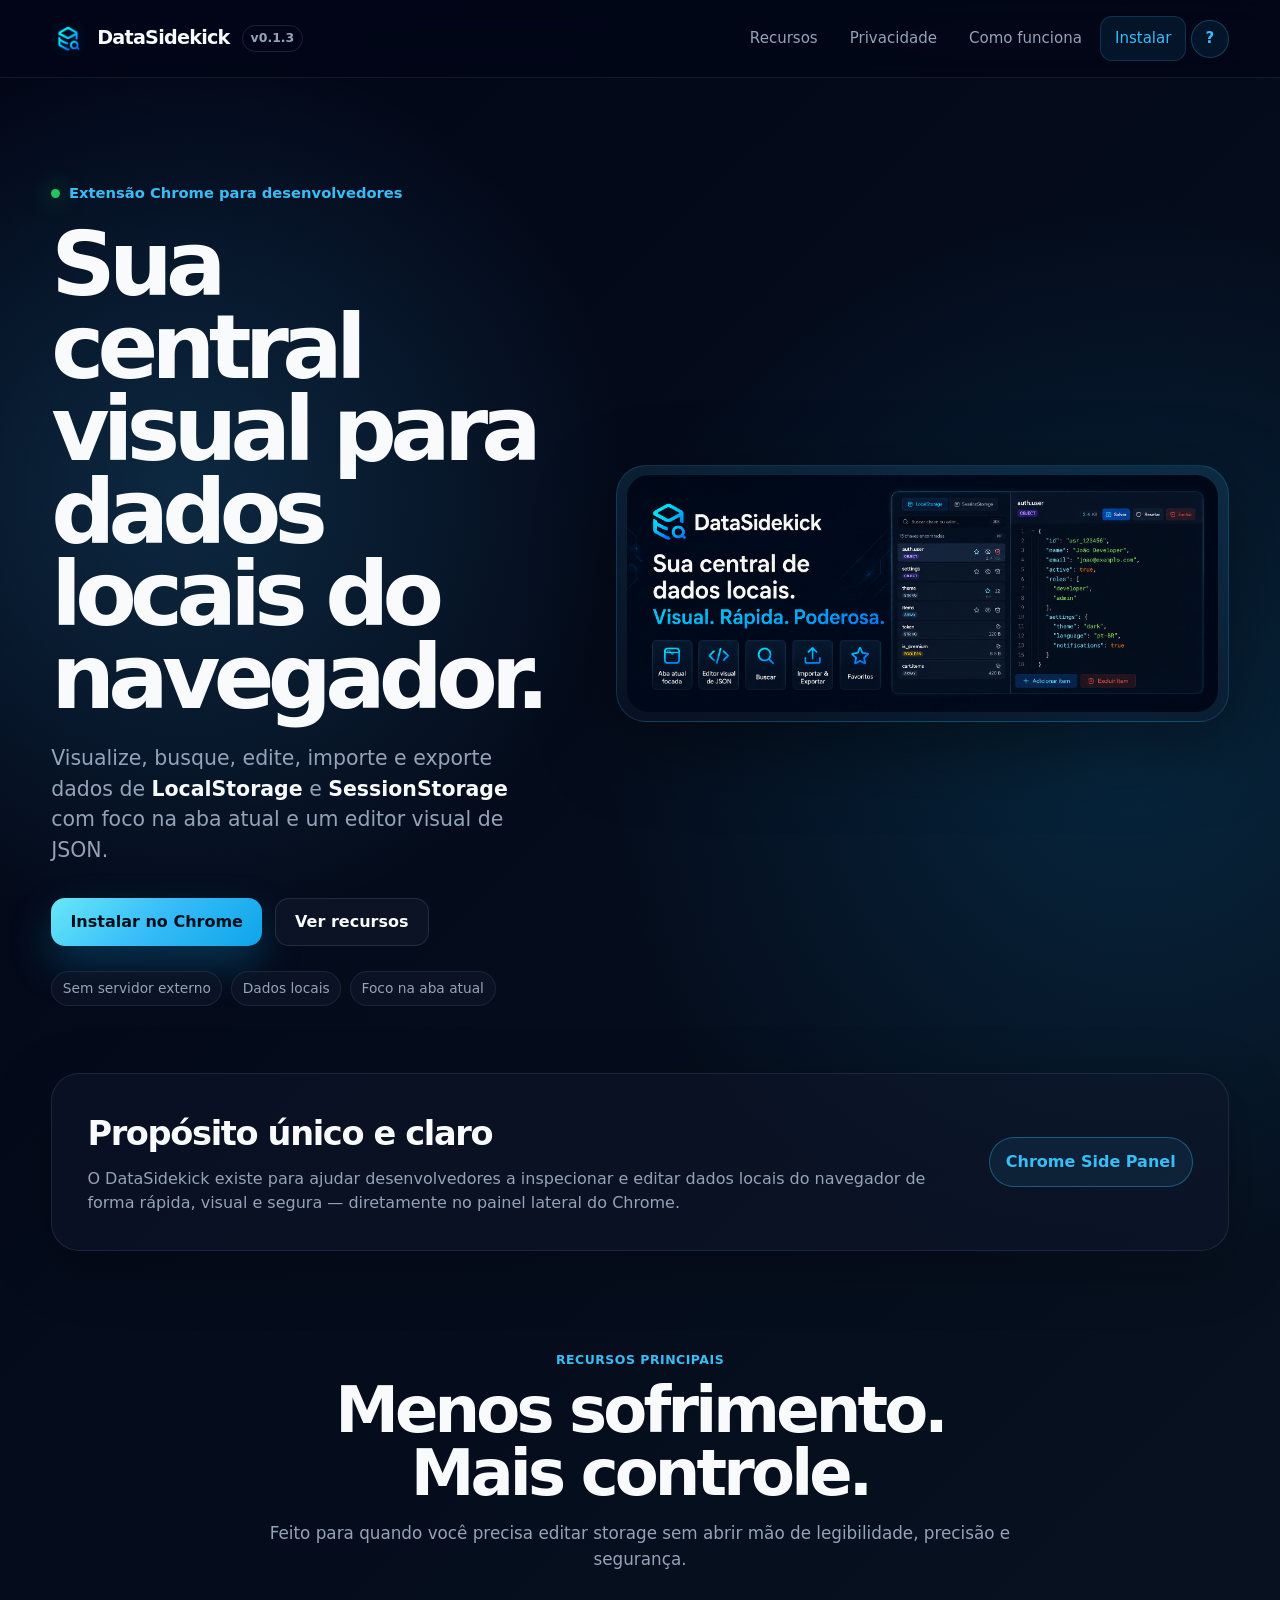
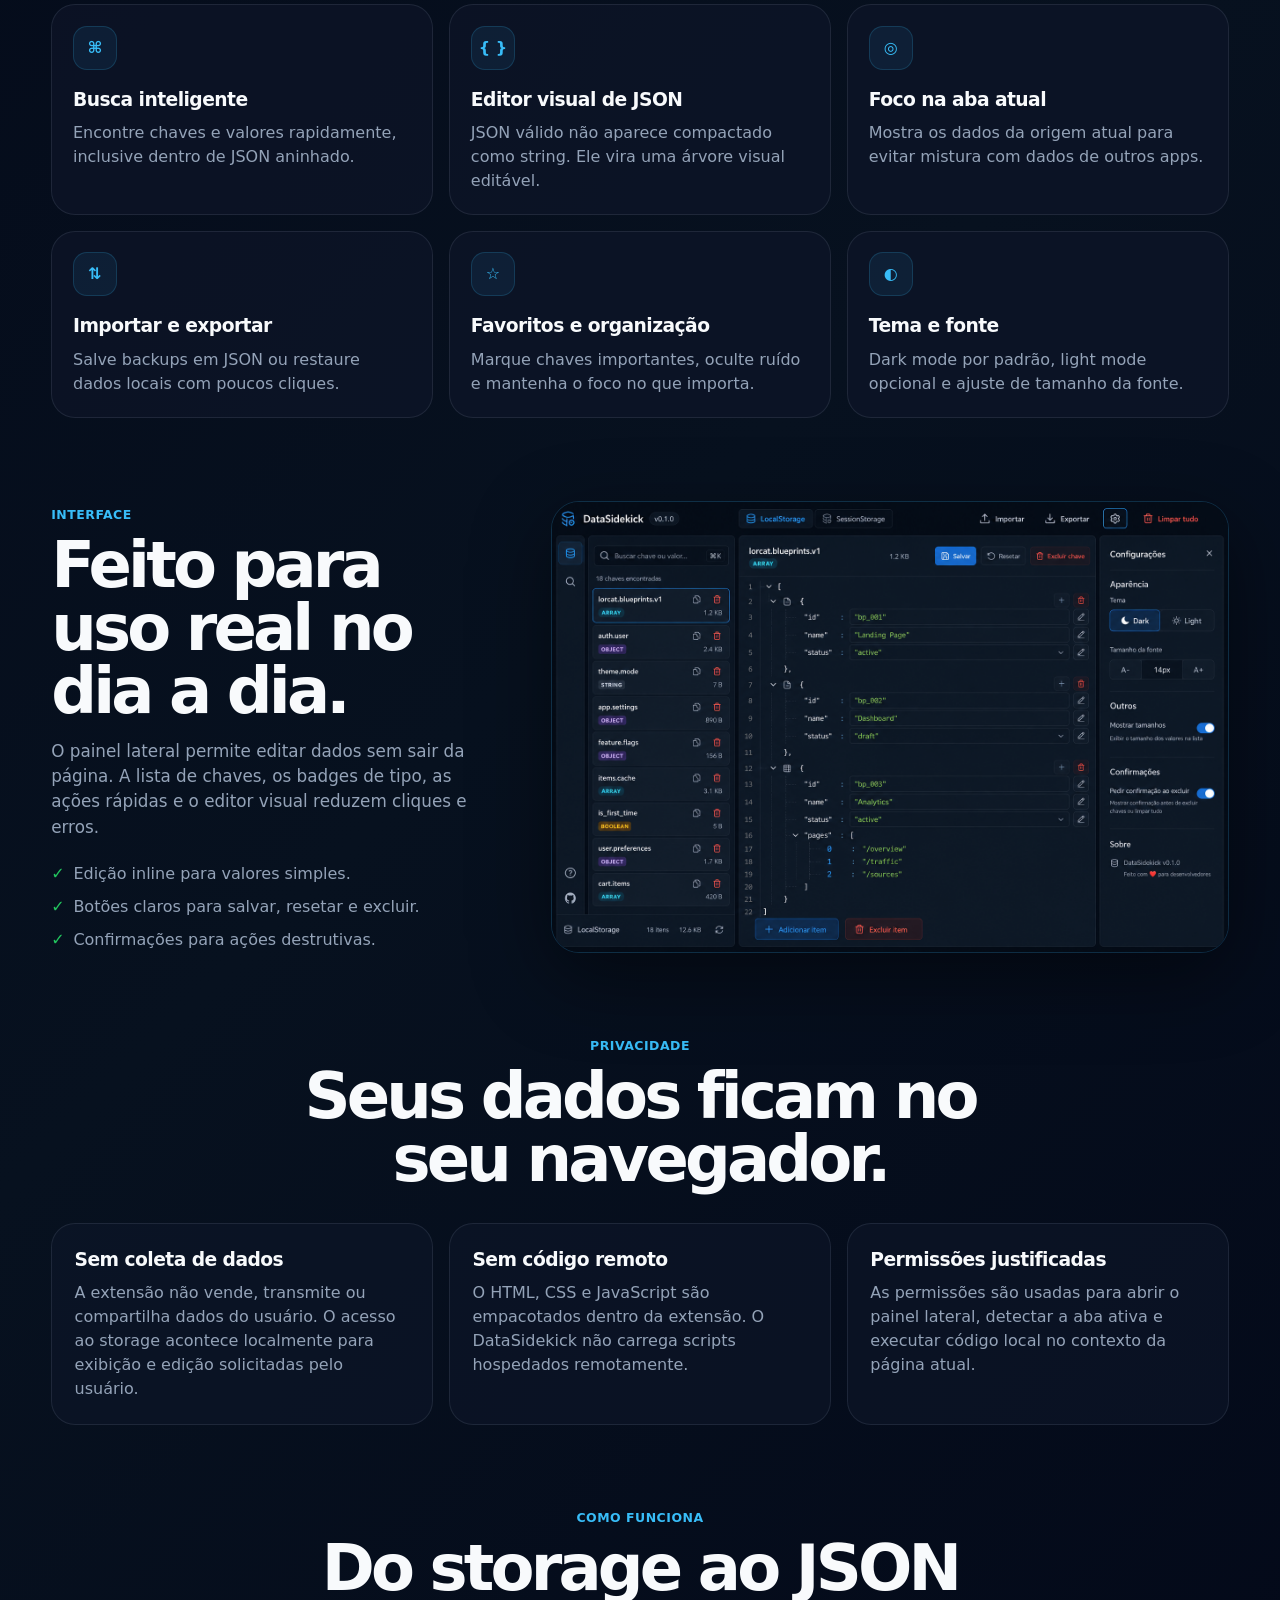
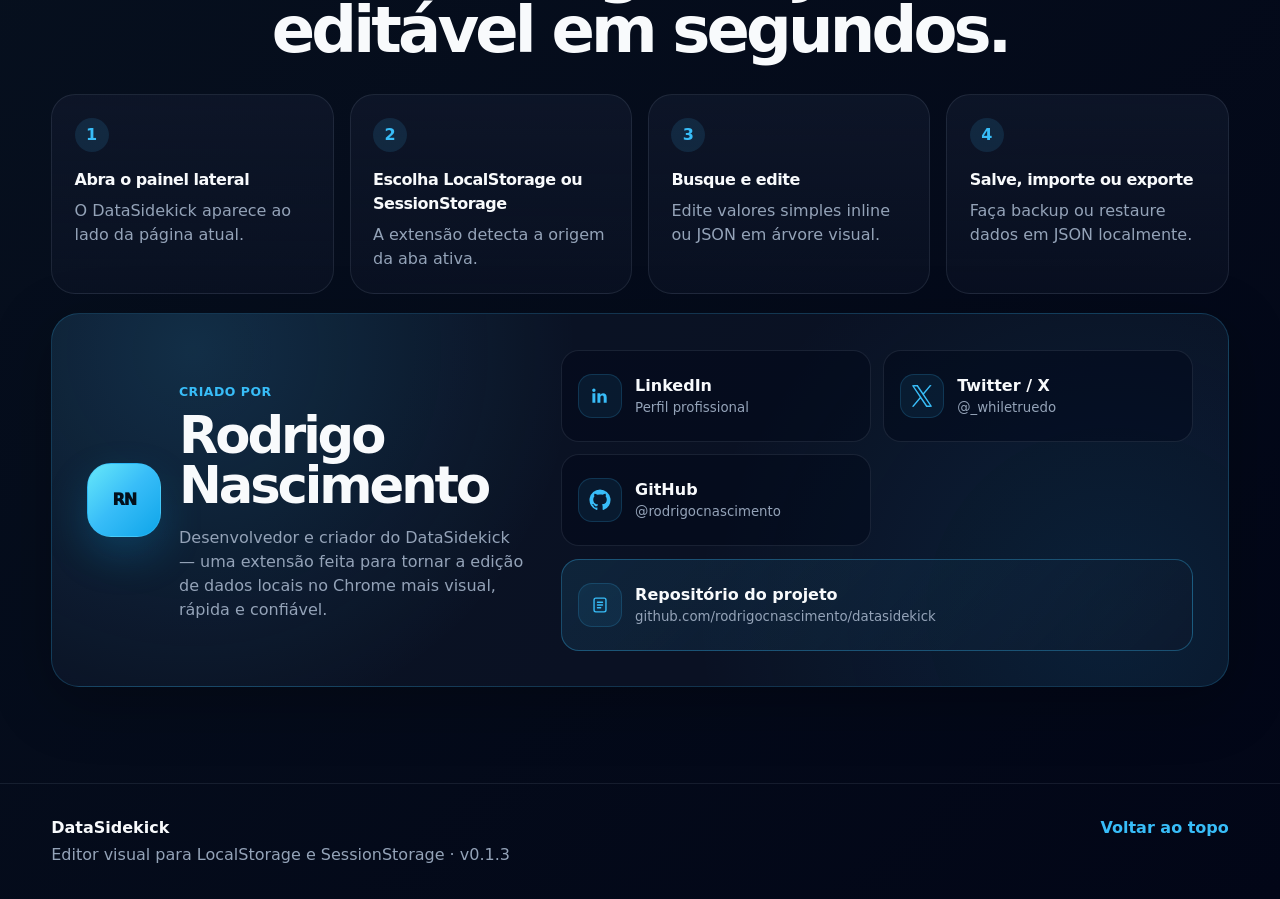
<file: landingpage/index.html>
<!doctype html>
<html lang="pt-BR">
    <head>
        <meta charset="utf-8" />
        <meta name="viewport" content="width=device-width, initial-scale=1" />
        <title>
            DataSidekick — Editor visual para LocalStorage e SessionStorage
        </title>
        <link
            rel="apple-touch-icon"
            sizes="180x180"
            href="/apple-touch-icon.png"
        />
        <link
            rel="icon"
            type="image/png"
            sizes="32x32"
            href="/favicon-32x32.png"
        />
        <link
            rel="icon"
            type="image/png"
            sizes="16x16"
            href="/favicon-16x16.png"
        />
        <link rel="manifest" href="/site.webmanifest" />
        <meta
            name="description"
            content="DataSidekick é uma extensão Chrome para visualizar, buscar, editar, importar e exportar LocalStorage e SessionStorage com um editor visual de JSON."
        />
        <meta
            property="og:title"
            content="DataSidekick — sua central de dados locais"
        />
        <meta
            property="og:description"
            content="Editor visual moderno para LocalStorage e SessionStorage. Visualize, edite, importe e exporte dados da aba atual."
        />
        <meta property="og:image" content="assets/marquee.png" />
        <meta name="theme-color" content="#0F172A" />
        <link rel="icon" href="assets/logo.png" />
        <link rel="stylesheet" href="styles.css" />
    </head>
    <body>
        <div class="noise"></div>

        <header class="site-header">
            <a class="brand" href="#top" aria-label="DataSidekick home">
                <img src="assets/logo.png" alt="" />
                <span>DataSidekick</span>
                <strong>v0.1.3</strong>
            </a>

            <nav class="nav" aria-label="Navegação principal">
                <a href="#features">Recursos</a>
                <a href="#privacy">Privacidade</a>
                <a href="#how-it-works">Como funciona</a>
                <a class="nav-cta" href="#install">Instalar</a>
                <a
                    class="help-anchor"
                    href="#creator"
                    aria-label="Sobre o criador e links do projeto"
                    >?</a
                >
            </nav>

            <button
                class="menu-button"
                type="button"
                aria-label="Abrir menu"
                aria-expanded="false"
            >
                <span></span><span></span><span></span>
            </button>
        </header>

        <main id="top">
            <section class="hero">
                <div class="hero-copy">
                    <div class="eyebrow">
                        <span class="dot"></span>
                        Extensão Chrome para desenvolvedores
                    </div>

                    <h1>Sua central visual para dados locais do navegador.</h1>

                    <p>
                        Visualize, busque, edite, importe e exporte dados de
                        <strong>LocalStorage</strong> e
                        <strong>SessionStorage</strong>
                        com foco na aba atual e um editor visual de JSON.
                    </p>

                    <div class="hero-actions" id="install">
                        <a
                            class="button primary"
                            href="#"
                            aria-label="Instalar DataSidekick"
                        >
                            Instalar no Chrome
                        </a>
                        <a class="button secondary" href="#features">
                            Ver recursos
                        </a>
                    </div>

                    <div
                        class="trust-row"
                        aria-label="Destaques de privacidade e segurança"
                    >
                        <span>Sem servidor externo</span>
                        <span>Dados locais</span>
                        <span>Foco na aba atual</span>
                    </div>
                </div>

                <div class="hero-media">
                    <img
                        src="assets/marquee.png"
                        alt="Interface do DataSidekick mostrando editor visual de JSON e lista de chaves."
                    />
                </div>
            </section>

            <section class="purpose-card">
                <div>
                    <h2>Propósito único e claro</h2>
                    <p>
                        O DataSidekick existe para ajudar desenvolvedores a
                        inspecionar e editar dados locais do navegador de forma
                        rápida, visual e segura — diretamente no painel lateral
                        do Chrome.
                    </p>
                </div>
                <div class="purpose-badge">Chrome Side Panel</div>
            </section>

            <section class="features" id="features">
                <div class="section-heading">
                    <span>Recursos principais</span>
                    <h2>Menos sofrimento. Mais controle.</h2>
                    <p>
                        Feito para quando você precisa editar storage sem abrir
                        mão de legibilidade, precisão e segurança.
                    </p>
                </div>

                <div class="feature-grid">
                    <article class="feature-card">
                        <div class="icon">⌘</div>
                        <h3>Busca inteligente</h3>
                        <p>
                            Encontre chaves e valores rapidamente, inclusive
                            dentro de JSON aninhado.
                        </p>
                    </article>

                    <article class="feature-card">
                        <div class="icon">{ }</div>
                        <h3>Editor visual de JSON</h3>
                        <p>
                            JSON válido não aparece compactado como string. Ele
                            vira uma árvore visual editável.
                        </p>
                    </article>

                    <article class="feature-card">
                        <div class="icon">◎</div>
                        <h3>Foco na aba atual</h3>
                        <p>
                            Mostra os dados da origem atual para evitar mistura
                            com dados de outros apps.
                        </p>
                    </article>

                    <article class="feature-card">
                        <div class="icon">⇅</div>
                        <h3>Importar e exportar</h3>
                        <p>
                            Salve backups em JSON ou restaure dados locais com
                            poucos cliques.
                        </p>
                    </article>

                    <article class="feature-card">
                        <div class="icon">☆</div>
                        <h3>Favoritos e organização</h3>
                        <p>
                            Marque chaves importantes, oculte ruído e mantenha o
                            foco no que importa.
                        </p>
                    </article>

                    <article class="feature-card">
                        <div class="icon">◐</div>
                        <h3>Tema e fonte</h3>
                        <p>
                            Dark mode por padrão, light mode opcional e ajuste
                            de tamanho da fonte.
                        </p>
                    </article>
                </div>
            </section>

            <section class="showcase">
                <div class="showcase-copy">
                    <span>Interface</span>
                    <h2>Feito para uso real no dia a dia.</h2>
                    <p>
                        O painel lateral permite editar dados sem sair da
                        página. A lista de chaves, os badges de tipo, as ações
                        rápidas e o editor visual reduzem cliques e erros.
                    </p>
                    <ul>
                        <li>Edição inline para valores simples.</li>
                        <li>Botões claros para salvar, resetar e excluir.</li>
                        <li>Confirmações para ações destrutivas.</li>
                    </ul>
                </div>

                <img
                    src="assets/screenshot.png"
                    alt="Screenshot do DataSidekick em tema escuro."
                />
            </section>

            <section class="privacy" id="privacy">
                <div class="section-heading compact">
                    <span>Privacidade</span>
                    <h2>Seus dados ficam no seu navegador.</h2>
                </div>

                <div class="privacy-grid">
                    <div>
                        <h3>Sem coleta de dados</h3>
                        <p>
                            A extensão não vende, transmite ou compartilha dados
                            do usuário. O acesso ao storage acontece localmente
                            para exibição e edição solicitadas pelo usuário.
                        </p>
                    </div>
                    <div>
                        <h3>Sem código remoto</h3>
                        <p>
                            O HTML, CSS e JavaScript são empacotados dentro da
                            extensão. O DataSidekick não carrega scripts
                            hospedados remotamente.
                        </p>
                    </div>
                    <div>
                        <h3>Permissões justificadas</h3>
                        <p>
                            As permissões são usadas para abrir o painel
                            lateral, detectar a aba ativa e executar código
                            local no contexto da página atual.
                        </p>
                    </div>
                </div>
            </section>

            <section class="steps" id="how-it-works">
                <div class="section-heading compact">
                    <span>Como funciona</span>
                    <h2>Do storage ao JSON editável em segundos.</h2>
                </div>

                <ol class="step-list">
                    <li>
                        <strong>Abra o painel lateral</strong>
                        <span
                            >O DataSidekick aparece ao lado da página
                            atual.</span
                        >
                    </li>
                    <li>
                        <strong>Escolha LocalStorage ou SessionStorage</strong>
                        <span>A extensão detecta a origem da aba ativa.</span>
                    </li>
                    <li>
                        <strong>Busque e edite</strong>
                        <span
                            >Edite valores simples inline ou JSON em árvore
                            visual.</span
                        >
                    </li>
                    <li>
                        <strong>Salve, importe ou exporte</strong>
                        <span
                            >Faça backup ou restaure dados em JSON
                            localmente.</span
                        >
                    </li>
                </ol>
            </section>

            <section class="creator" id="creator">
                <div class="creator-card">
                    <div class="creator-profile">
                        <div class="avatar" aria-hidden="true">RN</div>
                        <div>
                            <span>Criado por</span>
                            <h2>Rodrigo Nascimento</h2>
                            <p>
                                Desenvolvedor e criador do DataSidekick — uma
                                extensão feita para tornar a edição de dados
                                locais no Chrome mais visual, rápida e
                                confiável.
                            </p>
                        </div>
                    </div>

                    <div
                        class="social-links"
                        aria-label="Links de Rodrigo Nascimento e DataSidekick"
                    >
                        <a
                            href="https://www.linkedin.com/in/rodrigocesarnascimento/"
                            target="_blank"
                            rel="noopener noreferrer"
                        >
                            <svg viewBox="0 0 24 24" aria-hidden="true">
                                <path
                                    d="M6.94 8.9H3.7v10.4h3.24V8.9ZM5.32 7.5a1.88 1.88 0 1 0 0-3.76 1.88 1.88 0 0 0 0 3.76Zm13.98 6.02c0-3.16-1.68-4.62-3.93-4.62a3.38 3.38 0 0 0-3.05 1.68h-.04V8.9H9.18v10.4h3.24v-5.15c0-1.36.25-2.67 1.94-2.67 1.66 0 1.68 1.55 1.68 2.75v5.07h3.25v-5.78Z"
                                />
                            </svg>
                            <div>
                                <strong>LinkedIn</strong>
                                <small>Perfil profissional</small>
                            </div>
                        </a>

                        <a
                            href="https://x.com/_whiletruedo"
                            target="_blank"
                            rel="noopener noreferrer"
                        >
                            <svg viewBox="0 0 24 24" aria-hidden="true">
                                <path
                                    d="M14.18 10.16 22.66 0h-2.01l-7.36 8.82L7.41 0H.63l8.9 13.34L.63 24h2.01l7.78-9.32L16.63 24h6.78l-9.23-13.84Zm-2.75 3.29-.9-1.33L3.35 1.56h3.1l5.78 8.5.9 1.33 7.53 11.08h-3.1l-6.13-9.02Z"
                                />
                            </svg>
                            <div>
                                <strong>Twitter / X</strong>
                                <small>@_whiletruedo</small>
                            </div>
                        </a>

                        <a
                            href="https://github.com/rodrigocnascimento/"
                            target="_blank"
                            rel="noopener noreferrer"
                        >
                            <svg viewBox="0 0 24 24" aria-hidden="true">
                                <path
                                    d="M12 .5A11.5 11.5 0 0 0 8.36 22.9c.58.11.79-.25.79-.56v-2.15c-3.22.7-3.9-1.37-3.9-1.37-.53-1.34-1.29-1.7-1.29-1.7-1.05-.72.08-.7.08-.7 1.16.08 1.77 1.2 1.77 1.2 1.04 1.76 2.72 1.25 3.38.96.11-.75.4-1.25.74-1.54-2.57-.29-5.28-1.29-5.28-5.73 0-1.27.45-2.3 1.2-3.11-.12-.29-.52-1.47.11-3.07 0 0 .97-.31 3.18 1.19A11.08 11.08 0 0 1 12 5.93c.98 0 1.96.13 2.88.39 2.2-1.5 3.18-1.19 3.18-1.19.63 1.6.23 2.78.11 3.07.75.82 1.2 1.85 1.2 3.11 0 4.46-2.71 5.43-5.3 5.72.42.36.79 1.07.79 2.16v3.15c0 .31.21.68.8.56A11.5 11.5 0 0 0 12 .5Z"
                                />
                            </svg>
                            <div>
                                <strong>GitHub</strong>
                                <small>@rodrigocnascimento</small>
                            </div>
                        </a>

                        <a
                            class="repo-link"
                            href="https://github.com/rodrigocnascimento/datasidekick"
                            target="_blank"
                            rel="noopener noreferrer"
                        >
                            <svg viewBox="0 0 24 24" aria-hidden="true">
                                <path
                                    d="M7.5 3.75A2.75 2.75 0 0 0 4.75 6.5v11A2.75 2.75 0 0 0 7.5 20.25h9A2.75 2.75 0 0 0 19.25 17.5v-11A2.75 2.75 0 0 0 16.5 3.75h-9Zm0 1.5h9c.69 0 1.25.56 1.25 1.25v11c0 .69-.56 1.25-1.25 1.25h-9c-.69 0-1.25-.56-1.25-1.25v-11c0-.69.56-1.25 1.25-1.25Zm1.75 3a.75.75 0 0 0 0 1.5h5.5a.75.75 0 0 0 0-1.5h-5.5Zm0 3a.75.75 0 0 0 0 1.5h5.5a.75.75 0 0 0 0-1.5h-5.5Zm0 3a.75.75 0 0 0 0 1.5h3.5a.75.75 0 0 0 0-1.5h-3.5Z"
                                />
                            </svg>
                            <div>
                                <strong>Repositório do projeto</strong>
                                <small
                                    >github.com/rodrigocnascimento/datasidekick</small
                                >
                            </div>
                        </a>
                    </div>
                </div>
            </section>
        </main>

        <footer class="site-footer">
            <div>
                <strong>DataSidekick</strong>
                <span
                    >Editor visual para LocalStorage e SessionStorage ·
                    v0.1.3</span
                >
            </div>
            <a href="#top">Voltar ao topo</a>
        </footer>

        <script src="script.js"></script>
    </body>
</html>
</file>
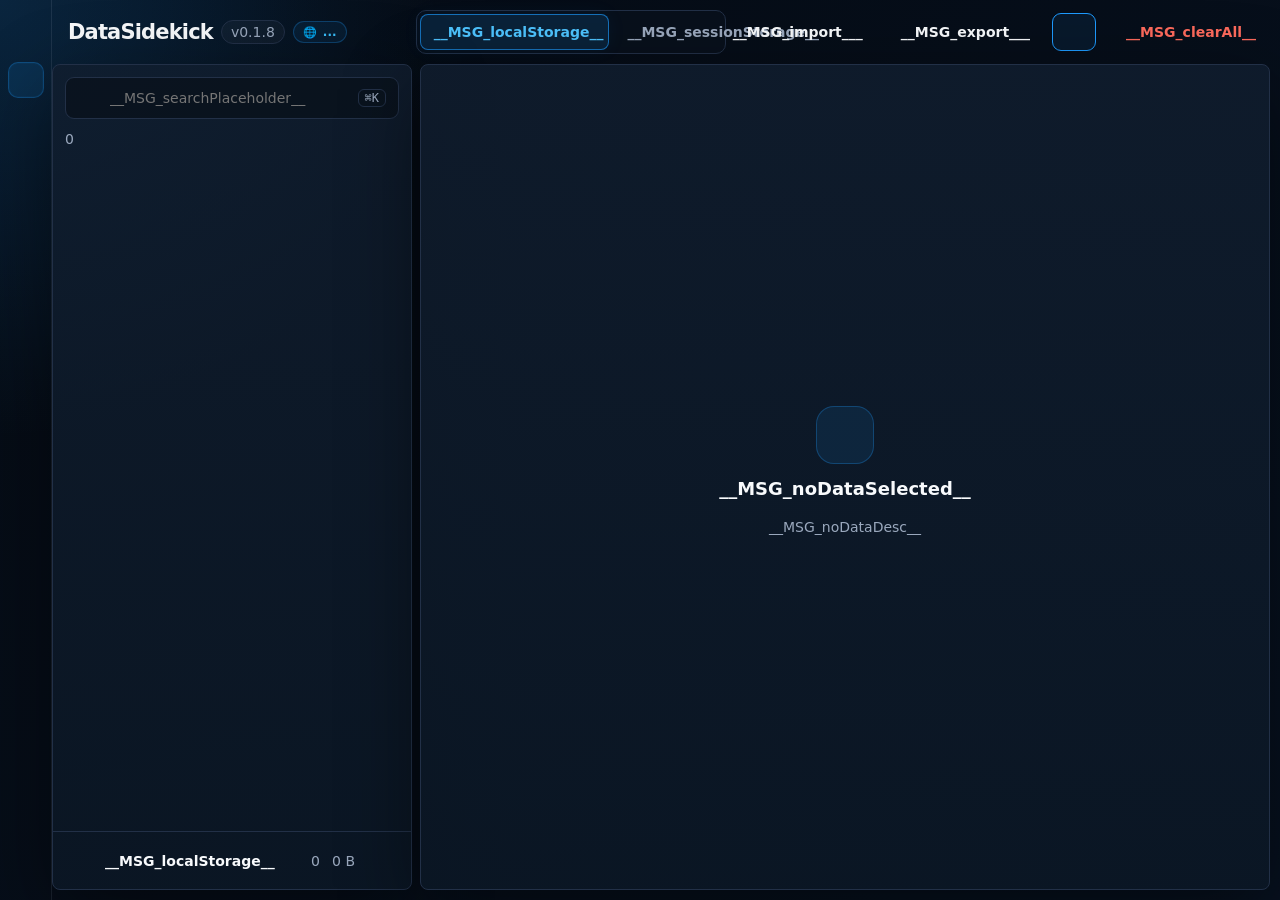
<file: sidepanel.html>
<!doctype html>
<html>
<head>
  <meta charset="utf-8" />
  <meta name="viewport" content="width=device-width, initial-scale=1" />
  <title>DataSidekick</title>
  <link rel="stylesheet" href="sidepanel.css" />
</head>
<body>
  <div class="app-shell">
    <nav class="rail" aria-label="__MSG_navLabel__">
      <div class="rail-logo" id="appLogo"></div>
      <button class="rail-btn active" id="railDataBtn" title="__MSG_dataLabel__" aria-label="__MSG_dataLabel__"></button>
      <button class="rail-btn" id="railSearchBtn" title="__MSG_searchLabel__" aria-label="__MSG_searchLabel__"></button>
      <div class="rail-spacer"></div>
      <button class="rail-btn" id="helpBtn" title="__MSG_helpLabel__" aria-label="__MSG_helpLabel__"></button>
      <button class="rail-btn" id="githubBtn" title="__MSG_githubLabel__" aria-label="__MSG_githubLabel__"></button>
    </nav>

    <div class="main-shell">
      <header class="topbar">
        <div class="brand">
          <h1>DataSidekick</h1>
          <span class="version">v0.1.8</span>
          <span id="originPill" class="origin-pill" title="__MSG_currentOriginTitle__">...</span>
        </div>

        <section class="storage-switch" role="tablist" aria-label="__MSG_dataSourceLabel__">
          <button class="switch-btn active" data-storage="localStorage"><span class="btn-icon" data-icon="database"></span>__MSG_localStorage__</button>
          <button class="switch-btn" data-storage="sessionStorage"><span class="btn-icon" data-icon="cube"></span>__MSG_sessionStorage__</button>
        </section>

        <div class="top-actions">
          <label class="top-action file-btn" title="__MSG_importJson__" aria-label="__MSG_importJson__">
            <input id="importInput" type="file" accept="application/json,.json" />
            <span class="btn-icon" data-icon="upload"></span><span>__MSG_import___</span>
          </label>
          <button id="exportBtn" class="top-action" title="__MSG_exportJson__"><span class="btn-icon" data-icon="download"></span><span>__MSG_export___</span></button>
          <button id="settingsBtn" class="square-action" title="__MSG_settings___" aria-label="__MSG_settings___"><span class="btn-icon" data-icon="settings"></span></button>
          <button id="clearAllBtn" class="top-action danger-link" title="__MSG_clearAll__"><span class="btn-icon" data-icon="trash"></span><span>__MSG_clearAll__</span></button>
        </div>
      </header>

      <main class="workspace">
        <aside class="sidebar">
          <div class="search-wrap">
            <span class="search-icon" data-icon="search"></span>
            <input id="searchInput" placeholder="__MSG_searchPlaceholder__" autocomplete="off" />
            <kbd>⌘K</kbd>
          </div>
          <div class="sidebar-meta"><span id="countLabel">0</span></div>
          <div id="keyList" class="key-list"></div>
          <footer class="storage-summary">
            <span class="summary-icon" data-icon="database"></span>
            <strong id="summaryStorage">__MSG_localStorage__</strong>
            <span id="summaryItems">0</span>
            <span id="summarySize">0 B</span>
            <button id="refreshBtn" class="summary-refresh" title="__MSG_refreshLabel__" aria-label="__MSG_refreshLabel__"><span class="btn-icon" data-icon="refresh"></span></button>
          </footer>
        </aside>

        <section class="editor-pane">

          <div id="permissionState" class="permission-state hidden">
            <div class="permission-card">
              <div class="permission-icon" data-icon="lock"></div>
              <h2>__MSG_permissionNeeded__</h2>
              <p>__MSG_permissionDesc__</p>
              <strong id="permissionHost">__MSG_currentOrigin__</strong>
              <button id="grantAccessBtn" class="primary-btn permission-btn"><span class="btn-icon" data-icon="unlock"></span>__MSG_allowAccess__</button>
              <a class="permission-help-link" href="https://datasidekick.site/#access-control" target="_blank" rel="noopener noreferrer">__MSG_howAccessWorks__</a>
              <small>__MSG_accessScopeNote__</small>
            </div>
          </div>

          <div id="emptyState" class="empty-state">
            <div class="empty-icon" data-icon="database"></div>
            <h2>__MSG_noDataSelected__</h2>
            <p>__MSG_noDataDesc__</p>
          </div>

          <div id="editorView" class="editor-view hidden">
            <div class="editor-header">
              <div class="title-wrap">
                <h2 id="selectedKeyTitle"></h2>
                <span id="selectedTypeBadge" class="badge">STRING</span>
              </div>
              <span id="selectedSize" class="selected-size">0 B</span>
              <div class="editor-actions">
                <button id="saveBtn" class="primary-btn" disabled><span class="btn-icon" data-icon="save"></span>__MSG_save__</button>
                <button id="resetBtn" class="ghost-btn"><span class="btn-icon" data-icon="undo"></span>__MSG_reset__</button>
                <button id="deleteKeyBtn" class="danger-btn"><span class="btn-icon" data-icon="trash"></span>__MSG_deleteKey__</button>
              </div>
            </div>
            <div id="statusBar" class="status-bar"></div>
            <div id="primitiveEditor" class="primitive-editor hidden">
              <textarea id="primitiveInput" spellcheck="false"></textarea>
            </div>
            <div id="jsonEditor" class="json-editor hidden"></div>
          </div>
        </section>

        <div id="settingsBackdrop" class="settings-backdrop hidden" aria-hidden="true"></div>

        <aside id="settingsPanel" class="settings-panel hidden" aria-modal="true" aria-labelledby="settingsTitle">

          <div class="settings-head">
            <h2 id="settingsTitle">__MSG_settingsTitle__</h2>
            <button id="closeSettingsBtn" class="close-btn" title="__MSG_close__"><span class="btn-icon" data-icon="x"></span></button>
          </div>

          <section class="settings-section">
            <h3>__MSG_appearance__</h3>
            <label>__MSG_theme__</label>
            <div class="theme-toggle">
              <button id="darkModeBtn" class="theme-btn active"><span class="btn-icon" data-icon="moon"></span>__MSG_dark__</button>
              <button id="lightModeBtn" class="theme-btn"><span class="btn-icon" data-icon="sun"></span>__MSG_light__</button>
            </div>
            <label>__MSG_fontSize__</label>
            <div class="font-stepper">
              <button id="fontDecBtn">A-</button>
              <strong id="fontSizeLabel">14px</strong>
              <button id="fontIncBtn">A+</button>
            </div>
          </section>

          <section class="settings-section">
            <h3>__MSG_focusFilter__</h3>
            <div class="setting-row">
              <div><strong>__MSG_currentOriginOnly__</strong><small>__MSG_readsActiveTab__</small></div>
              <button id="currentOriginToggle" class="toggle on" aria-label="__MSG_currentOriginOnly__"><span></span></button>
            </div>
            <div class="setting-row">
              <div><strong>__MSG_hideNoisyKeys__</strong><small>__MSG_hidesTrackers__</small></div>
              <button id="hideNoisyToggle" class="toggle on" aria-label="__MSG_hideNoisyKeys__"><span></span></button>
            </div>
            <div class="setting-row">
              <div><strong>__MSG_hiddenKeys__</strong><small id="hiddenKeysCount"></small></div>
              <button id="resetHiddenBtn" class="small-outline-btn">__MSG_restore__</button>
            </div>
            <div id="hiddenKeysList" class="hidden-keys-list"></div>
          </section>

          <section class="settings-section">
            <h3>__MSG_other__</h3>
            <div class="setting-row">
              <div><strong>__MSG_showSizes__</strong><small>__MSG_showSizesDesc__</small></div>
              <button id="showSizesToggle" class="toggle on" aria-label="__MSG_showSizes__"><span></span></button>
            </div>
          </section>

          <section class="settings-section">
            <h3>__MSG_confirmations__</h3>
            <div class="setting-row">
              <div><strong>__MSG_askBeforeDelete__</strong><small>__MSG_askBeforeDeleteDesc__</small></div>
              <button id="confirmToggle" class="toggle on" aria-label="__MSG_askBeforeDelete__"><span></span></button>
            </div>
          </section>

          <section class="settings-section about">
            <h3>__MSG_about___</h3>
            <p><span class="btn-icon" data-icon="database"></span>DataSidekick v0.1.8</p>
            <small>__MSG_madeForDevs__</small>
          </section>
        </aside>

        <div id="helpBackdrop" class="help-backdrop hidden" aria-hidden="true"></div>

        <aside id="helpPanel" class="help-panel hidden" aria-modal="true" aria-labelledby="helpTitle">
          <div class="settings-head">
            <h2 id="helpTitle">__MSG_helpTitle__</h2>
            <button id="closeHelpBtn" class="close-btn" title="__MSG_close__"><span class="btn-icon" data-icon="x"></span></button>
          </div>

          <section class="help-section">
            <h3>__MSG_gettingStarted__</h3>
            <ol>
              <li>__MSG_helpStep1__</li>
              <li>__MSG_helpStep2__</li>
              <li>__MSG_helpStep3__</li>
              <li>__MSG_helpStep4__</li>
            </ol>
          </section>

          <section class="help-section">
            <h3>__MSG_editData__</h3>
            <p>__MSG_editDataDesc__</p>
            <p>__MSG_editDataSave__</p>
          </section>

          <section class="help-section">
            <h3>__MSG_organizeList__</h3>
            <ul>
              <li>__MSG_orgSearch__</li>
              <li>__MSG_orgFavorite__</li>
              <li>__MSG_orgHide__</li>
              <li>__MSG_orgUnhide__</li>
            </ul>
          </section>

          <section class="help-section">
            <h3>__MSG_importExport__</h3>
            <p>__MSG_importExportDesc__</p>
          </section>

          <section class="help-section">
            <h3>__MSG_privacy___</h3>
            <p>__MSG_privacyDesc__</p>
          </section>
        </aside>
      </main>
    </div>
  </div>
  <div id="toastHost" class="toast-host"></div>
  <script src="sidepanel.js"></script>
</body>
</html>
</file>
<file: styles.css>
:root {
  --bg: #050b16;
  --surface: rgba(15, 23, 42, 0.78);
  --border: rgba(56, 189, 248, 0.18);
  --border-strong: rgba(56, 189, 248, 0.38);
  --text: #f8fafc;
  --muted: #94a3b8;
  --primary: #38bdf8;
  --success: #22c55e;
  --shadow: 0 24px 80px rgba(0, 0, 0, 0.45);
}

* { box-sizing: border-box; }
html { scroll-behavior: smooth; }
body {
  margin: 0;
  min-height: 100vh;
  color: var(--text);
  background:
    radial-gradient(circle at 14% 12%, rgba(56, 189, 248, 0.18), transparent 28rem),
    radial-gradient(circle at 88% 18%, rgba(14, 165, 233, 0.16), transparent 34rem),
    linear-gradient(135deg, #020617 0%, #07111f 52%, #020617 100%);
  font-family: Inter, ui-sans-serif, system-ui, -apple-system, BlinkMacSystemFont, "Segoe UI", sans-serif;
  line-height: 1.5;
}
a { color: inherit; text-decoration: none; }
.subtle-link { color: var(--primary); }
.subtle-link:hover { text-decoration: underline; }
img { display: block; max-width: 100%; }

.noise {
  pointer-events: none;
  position: fixed;
  inset: 0;
  opacity: 0.18;
  background-image:
    linear-gradient(rgba(255,255,255,0.025) 1px, transparent 1px),
    linear-gradient(90deg, rgba(255,255,255,0.025) 1px, transparent 1px);
  background-size: 44px 44px;
  mask-image: radial-gradient(circle at center, black, transparent 78%);
}

.site-header {
  position: sticky;
  top: 0;
  z-index: 50;
  display: flex;
  align-items: center;
  justify-content: space-between;
  gap: 1.5rem;
  padding: 1rem clamp(1rem, 4vw, 4.5rem);
  border-bottom: 1px solid rgba(148, 163, 184, 0.12);
  background: rgba(2, 6, 23, 0.74);
  backdrop-filter: blur(18px);
}

.brand {
  display: inline-flex;
  align-items: center;
  gap: 0.75rem;
  font-weight: 600;
  font-size: 1.2rem;
}
.brand img { width: 34px; height: 34px; border-radius: 10px; }
.lang-switcher {
  margin-left: 0.5rem;
  font-weight: 600;
  font-size: 0.82rem;
  color: var(--muted);
  border: 1px solid rgba(148, 163, 184, 0.18);
  border-radius: 8px;
  padding: 0.2rem 0.5rem;
  transition: color 0.15s, border-color 0.15s;
}
.lang-switcher:hover { color: var(--text); border-color: rgba(148, 163, 184, 0.4); }
.brand strong {
  padding: 0.18rem 0.5rem;
  border: 1px solid rgba(148, 163, 184, 0.18);
  border-radius: 999px;
  color: var(--muted);
  font-size: 0.78rem;
  font-weight: 600;
  letter-spacing: 0;
}

.nav {
  display: flex;
  align-items: center;
  gap: 0.3rem;
  color: var(--muted);
  font-size: 0.94rem;
}
.nav a {
  padding: 0.65rem 0.85rem;
  border-radius: 12px;
  transition: 140ms ease;
}
.nav a:hover {
  color: var(--text);
  background: rgba(148, 163, 184, 0.08);
}
.nav-cta {
  color: var(--primary) !important;
  border: 1px solid var(--border);
  background: rgba(56, 189, 248, 0.08);
}

.help-anchor {
  display: inline-grid;
  place-items: center;
  width: 38px;
  height: 38px;
  padding: 0 !important;
  border: 1px solid rgba(56, 189, 248, 0.28);
  border-radius: 999px !important;
  color: var(--primary) !important;
  background: rgba(56, 189, 248, 0.08);
  font-weight: 900;
  line-height: 1;
}

.help-anchor:hover {
  border-color: var(--border-strong);
  background: rgba(56, 189, 248, 0.14) !important;
  box-shadow: 0 0 0 4px rgba(56, 189, 248, 0.08);
}

.menu-button {
  display: none;
  border: 1px solid rgba(148, 163, 184, 0.18);
  border-radius: 12px;
  background: rgba(15, 23, 42, 0.7);
  padding: 0.65rem;
  cursor: pointer;
}
.menu-button span {
  display: block;
  width: 20px;
  height: 2px;
  margin: 4px;
  background: var(--text);
  border-radius: 99px;
}

main { position: relative; z-index: 1; }

.hero {
  display: grid;
  grid-template-columns: minmax(0, 0.9fr) minmax(0, 1.1fr);
  gap: clamp(2rem, 5vw, 4.5rem);
  align-items: center;
  padding: clamp(4rem, 8vw, 7rem) clamp(1rem, 4vw, 4.5rem) 3rem;
}

.eyebrow {
  display: inline-flex;
  align-items: center;
  gap: 0.55rem;
  margin-bottom: 1.2rem;
  color: var(--primary);
  font-weight: 700;
  font-size: 0.92rem;
}
.dot {
  width: 9px;
  height: 9px;
  border-radius: 999px;
  background: var(--success);
  box-shadow: 0 0 24px rgba(34, 197, 94, 0.85);
}
.hero h1 {
  max-width: 780px;
  margin: 0;
  font-size: clamp(3rem, 7vw, 6.9rem);
  line-height: 0.92;
  letter-spacing: -0.075em;
}
.hero p {
  max-width: 650px;
  margin: 1.55rem 0 0;
  color: var(--muted);
  font-size: clamp(1.05rem, 1.6vw, 1.3rem);
}
.hero p strong { color: var(--text); }
.hero-actions {
  display: flex;
  flex-wrap: wrap;
  gap: 0.8rem;
  margin-top: 2rem;
}
.button {
  display: inline-flex;
  align-items: center;
  justify-content: center;
  min-height: 48px;
  padding: 0 1.2rem;
  border-radius: 14px;
  font-weight: 800;
  transition: 140ms ease;
}
.button:hover { transform: translateY(-1px); }
.button.primary {
  color: #03101c;
  background: linear-gradient(135deg, #67e8f9, #38bdf8 48%, #0ea5e9);
  box-shadow: 0 18px 42px rgba(14, 165, 233, 0.28);
}
.button.secondary {
  border: 1px solid rgba(148, 163, 184, 0.18);
  background: rgba(15, 23, 42, 0.72);
}

.trust-row {
  display: flex;
  flex-wrap: wrap;
  gap: 0.55rem;
  margin-top: 1.6rem;
}
.trust-row span {
  padding: 0.38rem 0.66rem;
  border: 1px solid rgba(148, 163, 184, 0.13);
  border-radius: 999px;
  color: var(--muted);
  background: rgba(15, 23, 42, 0.62);
  font-size: 0.86rem;
}

.hero-media {
  padding: 0.6rem;
  border: 1px solid var(--border);
  border-radius: 30px;
  background: linear-gradient(180deg, rgba(56, 189, 248, 0.12), rgba(15, 23, 42, 0.42));
  box-shadow: var(--shadow);
}
.hero-media img { border-radius: 22px; }

.purpose-card, .playground, .features, .use-cases, .showcase, .privacy, .steps, .faq, .creator {
  margin: 1.2rem clamp(1rem, 4vw, 4.5rem);
}
.purpose-card {
  display: flex;
  align-items: center;
  justify-content: space-between;
  gap: 2rem;
  padding: clamp(1.4rem, 3vw, 2.2rem);
  border: 1px solid rgba(148, 163, 184, 0.14);
  border-radius: 28px;
  background: rgba(15, 23, 42, 0.55);
  box-shadow: 0 16px 60px rgba(0, 0, 0, 0.25);
}
.purpose-card h2 {
  margin: 0 0 0.45rem;
  letter-spacing: -0.04em;
  font-size: clamp(1.55rem, 3vw, 2.1rem);
}
.purpose-card p {
  max-width: 850px;
  margin: 0;
  color: var(--muted);
}
.purpose-badge {
  white-space: nowrap;
  padding: 0.75rem 1rem;
  border: 1px solid var(--border-strong);
  border-radius: 999px;
  color: var(--primary);
  background: rgba(56, 189, 248, 0.08);
  font-weight: 800;
}

.playground {
  scroll-margin-top: 6rem;
  display: grid;
  grid-template-columns: minmax(0, 0.92fr) minmax(0, 1.08fr);
  gap: clamp(1.4rem, 4vw, 3rem);
  align-items: center;
  padding: clamp(1.4rem, 3vw, 2.2rem);
  border: 1px solid rgba(56, 189, 248, 0.2);
  border-radius: 28px;
  background:
    linear-gradient(135deg, rgba(56, 189, 248, 0.12), rgba(15, 23, 42, 0.58)),
    rgba(15, 23, 42, 0.62);
  box-shadow: 0 16px 60px rgba(0, 0, 0, 0.24);
}
.playground-copy span {
  color: var(--primary);
  font-weight: 800;
  letter-spacing: 0.04em;
  text-transform: uppercase;
  font-size: 0.78rem;
}
.playground h2 {
  max-width: 760px;
  margin: 0.5rem 0 0;
  letter-spacing: -0.06em;
  font-size: clamp(2rem, 4.6vw, 4rem);
  line-height: 0.98;
}
.playground p {
  max-width: 680px;
  margin: 1rem 0 0;
  color: var(--muted);
  font-size: 1.02rem;
}
.playground p strong { color: var(--text); }
.playground-actions {
  display: flex;
  flex-wrap: wrap;
  gap: 0.8rem;
  margin-top: 1.6rem;
}
.playground-actions .button {
  border: 0;
  cursor: pointer;
  font: inherit;
}
.playground-actions .secondary {
  color: var(--text);
  border: 1px solid rgba(148, 163, 184, 0.18);
}
.playground-status {
  min-height: 1.5em;
  color: var(--primary) !important;
  font-weight: 700;
}
.console-panel {
  overflow: hidden;
  border: 1px solid rgba(148, 163, 184, 0.16);
  border-radius: 22px;
  background: rgba(2, 6, 23, 0.76);
  box-shadow: inset 0 1px 0 rgba(255, 255, 255, 0.04);
}
.console-topbar {
  display: flex;
  gap: 0.45rem;
  padding: 0.85rem 1rem;
  border-bottom: 1px solid rgba(148, 163, 184, 0.12);
  background: rgba(15, 23, 42, 0.72);
}
.console-topbar span {
  width: 10px;
  height: 10px;
  border-radius: 999px;
  background: var(--muted);
}
.console-topbar span:nth-child(1) { background: #fb7185; }
.console-topbar span:nth-child(2) { background: #facc15; }
.console-topbar span:nth-child(3) { background: #22c55e; }
.console-panel pre {
  overflow-x: auto;
  margin: 0;
  padding: clamp(1rem, 3vw, 1.4rem);
  color: #bae6fd;
  font: 0.92rem/1.55 ui-monospace, SFMono-Regular, Consolas, "Liberation Mono", monospace;
}

.section-heading {
  max-width: 760px;
  margin: 6rem auto 2rem;
  text-align: center;
}
.section-heading.compact { margin-top: 5rem; }
.section-heading span, .showcase-copy span {
  color: var(--primary);
  font-weight: 800;
  letter-spacing: 0.04em;
  text-transform: uppercase;
  font-size: 0.78rem;
}
.section-heading h2, .showcase-copy h2 {
  margin: 0.5rem 0 0;
  letter-spacing: -0.06em;
  font-size: clamp(2rem, 5vw, 4.2rem);
  line-height: 0.98;
}
.section-heading p, .showcase-copy p {
  color: var(--muted);
  font-size: 1.05rem;
}

.feature-grid {
  display: grid;
  grid-template-columns: repeat(3, minmax(0, 1fr));
  gap: 1rem;
}
.feature-card {
  padding: 1.3rem;
  border: 1px solid rgba(148, 163, 184, 0.14);
  border-radius: 24px;
  background: rgba(15, 23, 42, 0.6);
  transition: 150ms ease;
}
.feature-card:hover {
  transform: translateY(-2px);
  border-color: var(--border-strong);
  background: rgba(15, 23, 42, 0.82);
}
.icon {
  display: inline-flex;
  width: 44px;
  height: 44px;
  align-items: center;
  justify-content: center;
  margin-bottom: 1rem;
  border: 1px solid var(--border);
  border-radius: 14px;
  color: var(--primary);
  background: rgba(56, 189, 248, 0.08);
  font-weight: 900;
}
.feature-card h3, .privacy-grid h3 {
  margin: 0 0 0.45rem;
  letter-spacing: -0.03em;
}
.feature-card p, .privacy-grid p {
  margin: 0;
  color: var(--muted);
}

.use-case-grid {
  display: grid;
  grid-template-columns: repeat(4, minmax(0, 1fr));
  gap: 1rem;
}
.use-case-grid article {
  padding: 1.3rem;
  border: 1px solid rgba(148, 163, 184, 0.14);
  border-radius: 24px;
  background: rgba(15, 23, 42, 0.58);
}
.use-case-grid h3 {
  margin: 0 0 0.55rem;
  letter-spacing: -0.03em;
}
.use-case-grid p {
  margin: 0;
  color: var(--muted);
}

.showcase {
  display: grid;
  grid-template-columns: 0.8fr 1.2fr;
  align-items: center;
  gap: clamp(1.4rem, 4vw, 3rem);
  padding-top: 4rem;
}
.showcase img {
  border: 1px solid var(--border);
  border-radius: 28px;
  box-shadow: var(--shadow);
}
.showcase ul {
  display: grid;
  gap: 0.55rem;
  margin: 1.4rem 0 0;
  padding: 0;
  color: var(--muted);
  list-style: none;
}
.showcase li::before {
  content: "✓";
  margin-right: 0.55rem;
  color: var(--success);
  font-weight: 900;
}

.privacy-grid {
  display: grid;
  grid-template-columns: repeat(3, minmax(0, 1fr));
  gap: 1rem;
}
.privacy-grid > div {
  padding: 1.4rem;
  border: 1px solid rgba(148, 163, 184, 0.14);
  border-radius: 24px;
  background: rgba(15, 23, 42, 0.58);
}
.privacy-detail {
  scroll-margin-top: 6rem;
  display: grid;
  grid-template-columns: minmax(0, 0.95fr) minmax(0, 1.05fr);
  gap: clamp(1.2rem, 3vw, 2.2rem);
  margin-top: 1rem;
  padding: clamp(1.4rem, 3vw, 2rem);
  border: 1px solid rgba(56, 189, 248, 0.2);
  border-radius: 24px;
  background: linear-gradient(135deg, rgba(56, 189, 248, 0.1), rgba(15, 23, 42, 0.58));
}
.privacy-detail h3 {
  margin: 0 0 0.75rem;
  letter-spacing: -0.04em;
  font-size: clamp(1.35rem, 2.2vw, 1.9rem);
}
.privacy-detail p {
  margin: 0;
  color: var(--muted);
}
.privacy-detail p + p,
.privacy-detail ul + p {
  margin-top: 0.9rem;
}
.privacy-detail ul {
  display: grid;
  gap: 0.55rem;
  margin: 0.8rem 0 0;
  padding: 0;
  color: var(--muted);
  list-style: none;
}
.privacy-detail li::before {
  content: "✓";
  margin-right: 0.55rem;
  color: var(--success);
  font-weight: 900;
}
.privacy-detail code {
  color: var(--primary);
  overflow-wrap: anywhere;
}

.step-list {
  display: grid;
  grid-template-columns: repeat(4, minmax(0, 1fr));
  gap: 1rem;
  margin: 0;
  padding: 0;
  list-style: none;
  counter-reset: steps;
}
.step-list li {
  min-height: 180px;
  padding: 1.4rem;
  border: 1px solid rgba(148, 163, 184, 0.14);
  border-radius: 24px;
  background: linear-gradient(180deg, rgba(15, 23, 42, 0.82), rgba(15, 23, 42, 0.44));
  counter-increment: steps;
}
.step-list li::before {
  content: counter(steps);
  display: flex;
  width: 34px;
  height: 34px;
  align-items: center;
  justify-content: center;
  margin-bottom: 1rem;
  border-radius: 999px;
  background: rgba(56, 189, 248, 0.12);
  color: var(--primary);
  font-weight: 900;
}
.step-list strong {
  display: block;
  margin-bottom: 0.45rem;
  letter-spacing: -0.03em;
}
.step-list span { color: var(--muted); }

.faq-list {
  display: grid;
  max-width: 920px;
  margin: 0 auto;
  gap: 0.8rem;
}
.faq-list details {
  border: 1px solid rgba(148, 163, 184, 0.14);
  border-radius: 18px;
  background: rgba(15, 23, 42, 0.58);
}
.faq-list summary {
  cursor: pointer;
  padding: 1rem 1.2rem;
  color: var(--text);
  font-weight: 800;
}
.faq-list p {
  margin: 0;
  padding: 0 1.2rem 1rem;
  color: var(--muted);
}




.creator-card {
  display: grid;
  grid-template-columns: minmax(0, 0.82fr) minmax(0, 1.18fr);
  gap: clamp(1.2rem, 3vw, 2.2rem);
  align-items: center;
  padding: clamp(1.4rem, 3vw, 2.2rem);
  border: 1px solid rgba(56, 189, 248, 0.2);
  border-radius: 28px;
  background:
    radial-gradient(circle at 12% 10%, rgba(56, 189, 248, 0.16), transparent 24rem),
    radial-gradient(circle at 90% 80%, rgba(14, 165, 233, 0.10), transparent 26rem),
    rgba(15, 23, 42, 0.62);
  box-shadow: 0 16px 60px rgba(0, 0, 0, 0.25);
}

.creator-profile {
  display: grid;
  grid-template-columns: auto minmax(0, 1fr);
  gap: 1.1rem;
  align-items: center;
}

.avatar {
  display: grid;
  place-items: center;
  width: 74px;
  height: 74px;
  border: 1px solid rgba(56, 189, 248, 0.42);
  border-radius: 24px;
  color: #03101c;
  background: linear-gradient(135deg, #67e8f9, #38bdf8 48%, #0ea5e9);
  box-shadow: 0 18px 42px rgba(14, 165, 233, 0.22);
  font-weight: 950;
  letter-spacing: -0.06em;
}

.creator-card span {
  color: var(--primary);
  font-weight: 800;
  letter-spacing: 0.04em;
  text-transform: uppercase;
  font-size: 0.78rem;
}

.creator-card h2 {
  margin: 0.45rem 0 0;
  letter-spacing: -0.06em;
  font-size: clamp(2rem, 4vw, 3.5rem);
  line-height: 0.98;
}

.creator-card p {
  max-width: 720px;
  margin: 1rem 0 0;
  color: var(--muted);
}

.social-links {
  display: grid;
  grid-template-columns: repeat(2, minmax(0, 1fr));
  gap: 0.8rem;
}

.social-links a {
  display: grid;
  grid-template-columns: 44px minmax(0, 1fr);
  gap: 0.8rem;
  align-items: center;
  min-height: 92px;
  padding: 1rem;
  border: 1px solid rgba(148, 163, 184, 0.14);
  border-radius: 18px;
  background: rgba(2, 6, 23, 0.42);
  transition: 150ms ease;
}

.social-links a:hover {
  transform: translateY(-2px);
  border-color: var(--border-strong);
  background: rgba(56, 189, 248, 0.08);
}

.social-links svg {
  width: 44px;
  height: 44px;
  padding: 10px;
  border: 1px solid rgba(56, 189, 248, 0.18);
  border-radius: 14px;
  fill: var(--primary);
  background: rgba(56, 189, 248, 0.08);
}

.social-links strong {
  display: block;
  color: var(--text);
}

.social-links small {
  display: block;
  color: var(--muted);
  overflow-wrap: anywhere;
}

.social-links .repo-link {
  grid-column: 1 / -1;
  border-color: rgba(56, 189, 248, 0.32);
  background: linear-gradient(135deg, rgba(56, 189, 248, 0.11), rgba(15, 23, 42, 0.54));
}

.site-footer {
  display: flex;
  justify-content: space-between;
  gap: 1rem;
  margin-top: 6rem;
  padding: 2rem clamp(1rem, 4vw, 4.5rem);
  border-top: 1px solid rgba(148, 163, 184, 0.12);
  color: var(--muted);
}
.site-footer div { display: grid; gap: 0.2rem; }
.site-footer strong { color: var(--text); }
.site-footer a {
  color: var(--primary);
  font-weight: 800;
}

.consent-banner {
  position: fixed;
  right: clamp(1rem, 3vw, 2rem);
  bottom: clamp(1rem, 3vw, 2rem);
  z-index: 80;
  display: grid;
  width: min(440px, calc(100vw - 2rem));
  gap: 1rem;
  padding: 1rem;
  border: 1px solid rgba(148, 163, 184, 0.18);
  border-radius: 18px;
  background: rgba(2, 6, 23, 0.94);
  box-shadow: 0 18px 54px rgba(0, 0, 0, 0.38);
  backdrop-filter: blur(18px);
}
.consent-banner[hidden] { display: none; }
.consent-banner p {
  margin: 0;
  color: var(--muted);
  font-size: 0.92rem;
}
.consent-banner div {
  display: flex;
  flex-wrap: wrap;
  gap: 0.7rem;
  justify-content: flex-end;
}
.consent-banner button {
  min-height: 42px;
  padding: 0 0.9rem;
  border: 1px solid rgba(148, 163, 184, 0.18);
  border-radius: 12px;
  color: var(--text);
  background: rgba(15, 23, 42, 0.72);
  cursor: pointer;
  font: inherit;
  font-weight: 800;
}
.consent-banner button:last-child {
  color: #03101c;
  border-color: transparent;
  background: linear-gradient(135deg, #67e8f9, #38bdf8 48%, #0ea5e9);
}

@media (max-width: 980px) {
  .hero, .showcase { grid-template-columns: 1fr; }
  .playground { grid-template-columns: 1fr; }
  .privacy-detail { grid-template-columns: 1fr; }
  .feature-grid, .use-case-grid, .privacy-grid, .step-list { grid-template-columns: repeat(2, minmax(0, 1fr)); }
  .creator-card { grid-template-columns: 1fr; }
  .hero { padding-top: 3rem; }
}

@media (max-width: 720px) {
  .nav {
    position: absolute;
    top: calc(100% + 0.5rem);
    right: 1rem;
    left: 1rem;
    display: none;
    flex-direction: column;
    align-items: stretch;
    padding: 0.7rem;
    border: 1px solid rgba(148, 163, 184, 0.14);
    border-radius: 18px;
    background: rgba(2, 6, 23, 0.94);
  }
  .nav.open { display: flex; }
  .menu-button { display: inline-block; }
  .feature-grid, .use-case-grid, .privacy-grid, .step-list { grid-template-columns: 1fr; }
  .purpose-card { align-items: flex-start; flex-direction: column; }
  .console-panel pre { font-size: 0.82rem; }
  .creator-card { grid-template-columns: 1fr; }
  .creator-profile { grid-template-columns: 1fr; }
  .social-links { grid-template-columns: 1fr; }
  .social-links .repo-link { grid-column: auto; }
  


.creator-card {
  display: grid;
  grid-template-columns: minmax(0, 0.82fr) minmax(0, 1.18fr);
  gap: clamp(1.2rem, 3vw, 2.2rem);
  align-items: center;
  padding: clamp(1.4rem, 3vw, 2.2rem);
  border: 1px solid rgba(56, 189, 248, 0.2);
  border-radius: 28px;
  background:
    radial-gradient(circle at 12% 10%, rgba(56, 189, 248, 0.16), transparent 24rem),
    radial-gradient(circle at 90% 80%, rgba(14, 165, 233, 0.10), transparent 26rem),
    rgba(15, 23, 42, 0.62);
  box-shadow: 0 16px 60px rgba(0, 0, 0, 0.25);
}

.creator-profile {
  display: grid;
  grid-template-columns: auto minmax(0, 1fr);
  gap: 1.1rem;
  align-items: center;
}

.avatar {
  display: grid;
  place-items: center;
  width: 74px;
  height: 74px;
  border: 1px solid rgba(56, 189, 248, 0.42);
  border-radius: 24px;
  color: #03101c;
  background: linear-gradient(135deg, #67e8f9, #38bdf8 48%, #0ea5e9);
  box-shadow: 0 18px 42px rgba(14, 165, 233, 0.22);
  font-weight: 950;
  letter-spacing: -0.06em;
}

.creator-card span {
  color: var(--primary);
  font-weight: 800;
  letter-spacing: 0.04em;
  text-transform: uppercase;
  font-size: 0.78rem;
}

.creator-card h2 {
  margin: 0.45rem 0 0;
  letter-spacing: -0.06em;
  font-size: clamp(2rem, 4vw, 3.5rem);
  line-height: 0.98;
}

.creator-card p {
  max-width: 720px;
  margin: 1rem 0 0;
  color: var(--muted);
}

.social-links {
  display: grid;
  grid-template-columns: repeat(2, minmax(0, 1fr));
  gap: 0.8rem;
}

.social-links a {
  display: grid;
  grid-template-columns: 44px minmax(0, 1fr);
  gap: 0.8rem;
  align-items: center;
  min-height: 92px;
  padding: 1rem;
  border: 1px solid rgba(148, 163, 184, 0.14);
  border-radius: 18px;
  background: rgba(2, 6, 23, 0.42);
  transition: 150ms ease;
}

.social-links a:hover {
  transform: translateY(-2px);
  border-color: var(--border-strong);
  background: rgba(56, 189, 248, 0.08);
}

.social-links svg {
  width: 44px;
  height: 44px;
  padding: 10px;
  border: 1px solid rgba(56, 189, 248, 0.18);
  border-radius: 14px;
  fill: var(--primary);
  background: rgba(56, 189, 248, 0.08);
}

.social-links strong {
  display: block;
  color: var(--text);
}

.social-links small {
  display: block;
  color: var(--muted);
  overflow-wrap: anywhere;
}

.social-links .repo-link {
  grid-column: 1 / -1;
  border-color: rgba(56, 189, 248, 0.32);
  background: linear-gradient(135deg, rgba(56, 189, 248, 0.11), rgba(15, 23, 42, 0.54));
}

.site-footer { flex-direction: column; }
}
</file>
<file: landingpage/styles.css>
:root {
  --bg: #050b16;
  --surface: rgba(15, 23, 42, 0.78);
  --border: rgba(56, 189, 248, 0.18);
  --border-strong: rgba(56, 189, 248, 0.38);
  --text: #f8fafc;
  --muted: #94a3b8;
  --primary: #38bdf8;
  --success: #22c55e;
  --shadow: 0 24px 80px rgba(0, 0, 0, 0.45);
}

* { box-sizing: border-box; }
html { scroll-behavior: smooth; }
body {
  margin: 0;
  min-height: 100vh;
  color: var(--text);
  background:
    radial-gradient(circle at 14% 12%, rgba(56, 189, 248, 0.18), transparent 28rem),
    radial-gradient(circle at 88% 18%, rgba(14, 165, 233, 0.16), transparent 34rem),
    linear-gradient(135deg, #020617 0%, #07111f 52%, #020617 100%);
  font-family: Inter, ui-sans-serif, system-ui, -apple-system, BlinkMacSystemFont, "Segoe UI", sans-serif;
  line-height: 1.5;
}
a { color: inherit; text-decoration: none; }
img { display: block; max-width: 100%; }

.noise {
  pointer-events: none;
  position: fixed;
  inset: 0;
  opacity: 0.18;
  background-image:
    linear-gradient(rgba(255,255,255,0.025) 1px, transparent 1px),
    linear-gradient(90deg, rgba(255,255,255,0.025) 1px, transparent 1px);
  background-size: 44px 44px;
  mask-image: radial-gradient(circle at center, black, transparent 78%);
}

.site-header {
  position: sticky;
  top: 0;
  z-index: 50;
  display: flex;
  align-items: center;
  justify-content: space-between;
  gap: 1.5rem;
  padding: 1rem clamp(1rem, 4vw, 4.5rem);
  border-bottom: 1px solid rgba(148, 163, 184, 0.12);
  background: rgba(2, 6, 23, 0.74);
  backdrop-filter: blur(18px);
}

.brand {
  display: inline-flex;
  align-items: center;
  gap: 0.75rem;
  font-weight: 800;
  letter-spacing: -0.04em;
  font-size: 1.2rem;
}
.brand img { width: 34px; height: 34px; border-radius: 10px; }
.brand strong {
  padding: 0.18rem 0.5rem;
  border: 1px solid rgba(148, 163, 184, 0.18);
  border-radius: 999px;
  color: var(--muted);
  font-size: 0.78rem;
  font-weight: 600;
  letter-spacing: 0;
}

.nav {
  display: flex;
  align-items: center;
  gap: 0.3rem;
  color: var(--muted);
  font-size: 0.94rem;
}
.nav a {
  padding: 0.65rem 0.85rem;
  border-radius: 12px;
  transition: 140ms ease;
}
.nav a:hover {
  color: var(--text);
  background: rgba(148, 163, 184, 0.08);
}
.nav-cta {
  color: var(--primary) !important;
  border: 1px solid var(--border);
  background: rgba(56, 189, 248, 0.08);
}

.help-anchor {
  display: inline-grid;
  place-items: center;
  width: 38px;
  height: 38px;
  padding: 0 !important;
  border: 1px solid rgba(56, 189, 248, 0.28);
  border-radius: 999px !important;
  color: var(--primary) !important;
  background: rgba(56, 189, 248, 0.08);
  font-weight: 900;
  line-height: 1;
}

.help-anchor:hover {
  border-color: var(--border-strong);
  background: rgba(56, 189, 248, 0.14) !important;
  box-shadow: 0 0 0 4px rgba(56, 189, 248, 0.08);
}

.menu-button {
  display: none;
  border: 1px solid rgba(148, 163, 184, 0.18);
  border-radius: 12px;
  background: rgba(15, 23, 42, 0.7);
  padding: 0.65rem;
  cursor: pointer;
}
.menu-button span {
  display: block;
  width: 20px;
  height: 2px;
  margin: 4px;
  background: var(--text);
  border-radius: 99px;
}

main { position: relative; z-index: 1; }

.hero {
  display: grid;
  grid-template-columns: minmax(0, 0.9fr) minmax(0, 1.1fr);
  gap: clamp(2rem, 5vw, 4.5rem);
  align-items: center;
  padding: clamp(4rem, 8vw, 7rem) clamp(1rem, 4vw, 4.5rem) 3rem;
}

.eyebrow {
  display: inline-flex;
  align-items: center;
  gap: 0.55rem;
  margin-bottom: 1.2rem;
  color: var(--primary);
  font-weight: 700;
  font-size: 0.92rem;
}
.dot {
  width: 9px;
  height: 9px;
  border-radius: 999px;
  background: var(--success);
  box-shadow: 0 0 24px rgba(34, 197, 94, 0.85);
}
.hero h1 {
  max-width: 780px;
  margin: 0;
  font-size: clamp(3rem, 7vw, 6.9rem);
  line-height: 0.92;
  letter-spacing: -0.075em;
}
.hero p {
  max-width: 650px;
  margin: 1.55rem 0 0;
  color: var(--muted);
  font-size: clamp(1.05rem, 1.6vw, 1.3rem);
}
.hero p strong { color: var(--text); }
.hero-actions {
  display: flex;
  flex-wrap: wrap;
  gap: 0.8rem;
  margin-top: 2rem;
}
.button {
  display: inline-flex;
  align-items: center;
  justify-content: center;
  min-height: 48px;
  padding: 0 1.2rem;
  border-radius: 14px;
  font-weight: 800;
  transition: 140ms ease;
}
.button:hover { transform: translateY(-1px); }
.button.primary {
  color: #03101c;
  background: linear-gradient(135deg, #67e8f9, #38bdf8 48%, #0ea5e9);
  box-shadow: 0 18px 42px rgba(14, 165, 233, 0.28);
}
.button.secondary {
  border: 1px solid rgba(148, 163, 184, 0.18);
  background: rgba(15, 23, 42, 0.72);
}

.trust-row {
  display: flex;
  flex-wrap: wrap;
  gap: 0.55rem;
  margin-top: 1.6rem;
}
.trust-row span {
  padding: 0.38rem 0.66rem;
  border: 1px solid rgba(148, 163, 184, 0.13);
  border-radius: 999px;
  color: var(--muted);
  background: rgba(15, 23, 42, 0.62);
  font-size: 0.86rem;
}

.hero-media {
  padding: 0.6rem;
  border: 1px solid var(--border);
  border-radius: 30px;
  background: linear-gradient(180deg, rgba(56, 189, 248, 0.12), rgba(15, 23, 42, 0.42));
  box-shadow: var(--shadow);
}
.hero-media img { border-radius: 22px; }

.purpose-card, .features, .showcase, .privacy, .steps, .creator {
  margin: 1.2rem clamp(1rem, 4vw, 4.5rem);
}
.purpose-card {
  display: flex;
  align-items: center;
  justify-content: space-between;
  gap: 2rem;
  padding: clamp(1.4rem, 3vw, 2.2rem);
  border: 1px solid rgba(148, 163, 184, 0.14);
  border-radius: 28px;
  background: rgba(15, 23, 42, 0.55);
  box-shadow: 0 16px 60px rgba(0, 0, 0, 0.25);
}
.purpose-card h2 {
  margin: 0 0 0.45rem;
  letter-spacing: -0.04em;
  font-size: clamp(1.55rem, 3vw, 2.1rem);
}
.purpose-card p {
  max-width: 850px;
  margin: 0;
  color: var(--muted);
}
.purpose-badge {
  white-space: nowrap;
  padding: 0.75rem 1rem;
  border: 1px solid var(--border-strong);
  border-radius: 999px;
  color: var(--primary);
  background: rgba(56, 189, 248, 0.08);
  font-weight: 800;
}

.section-heading {
  max-width: 760px;
  margin: 6rem auto 2rem;
  text-align: center;
}
.section-heading.compact { margin-top: 5rem; }
.section-heading span, .showcase-copy span {
  color: var(--primary);
  font-weight: 800;
  letter-spacing: 0.04em;
  text-transform: uppercase;
  font-size: 0.78rem;
}
.section-heading h2, .showcase-copy h2 {
  margin: 0.5rem 0 0;
  letter-spacing: -0.06em;
  font-size: clamp(2rem, 5vw, 4.2rem);
  line-height: 0.98;
}
.section-heading p, .showcase-copy p {
  color: var(--muted);
  font-size: 1.05rem;
}

.feature-grid {
  display: grid;
  grid-template-columns: repeat(3, minmax(0, 1fr));
  gap: 1rem;
}
.feature-card {
  padding: 1.3rem;
  border: 1px solid rgba(148, 163, 184, 0.14);
  border-radius: 24px;
  background: rgba(15, 23, 42, 0.6);
  transition: 150ms ease;
}
.feature-card:hover {
  transform: translateY(-2px);
  border-color: var(--border-strong);
  background: rgba(15, 23, 42, 0.82);
}
.icon {
  display: inline-flex;
  width: 44px;
  height: 44px;
  align-items: center;
  justify-content: center;
  margin-bottom: 1rem;
  border: 1px solid var(--border);
  border-radius: 14px;
  color: var(--primary);
  background: rgba(56, 189, 248, 0.08);
  font-weight: 900;
}
.feature-card h3, .privacy-grid h3 {
  margin: 0 0 0.45rem;
  letter-spacing: -0.03em;
}
.feature-card p, .privacy-grid p {
  margin: 0;
  color: var(--muted);
}

.showcase {
  display: grid;
  grid-template-columns: 0.8fr 1.2fr;
  align-items: center;
  gap: clamp(1.4rem, 4vw, 3rem);
  padding-top: 4rem;
}
.showcase img {
  border: 1px solid var(--border);
  border-radius: 28px;
  box-shadow: var(--shadow);
}
.showcase ul {
  display: grid;
  gap: 0.55rem;
  margin: 1.4rem 0 0;
  padding: 0;
  color: var(--muted);
  list-style: none;
}
.showcase li::before {
  content: "✓";
  margin-right: 0.55rem;
  color: var(--success);
  font-weight: 900;
}

.privacy-grid {
  display: grid;
  grid-template-columns: repeat(3, minmax(0, 1fr));
  gap: 1rem;
}
.privacy-grid > div {
  padding: 1.4rem;
  border: 1px solid rgba(148, 163, 184, 0.14);
  border-radius: 24px;
  background: rgba(15, 23, 42, 0.58);
}

.step-list {
  display: grid;
  grid-template-columns: repeat(4, minmax(0, 1fr));
  gap: 1rem;
  margin: 0;
  padding: 0;
  list-style: none;
  counter-reset: steps;
}
.step-list li {
  min-height: 180px;
  padding: 1.4rem;
  border: 1px solid rgba(148, 163, 184, 0.14);
  border-radius: 24px;
  background: linear-gradient(180deg, rgba(15, 23, 42, 0.82), rgba(15, 23, 42, 0.44));
  counter-increment: steps;
}
.step-list li::before {
  content: counter(steps);
  display: flex;
  width: 34px;
  height: 34px;
  align-items: center;
  justify-content: center;
  margin-bottom: 1rem;
  border-radius: 999px;
  background: rgba(56, 189, 248, 0.12);
  color: var(--primary);
  font-weight: 900;
}
.step-list strong {
  display: block;
  margin-bottom: 0.45rem;
  letter-spacing: -0.03em;
}
.step-list span { color: var(--muted); }




.creator-card {
  display: grid;
  grid-template-columns: minmax(0, 0.82fr) minmax(0, 1.18fr);
  gap: clamp(1.2rem, 3vw, 2.2rem);
  align-items: center;
  padding: clamp(1.4rem, 3vw, 2.2rem);
  border: 1px solid rgba(56, 189, 248, 0.2);
  border-radius: 28px;
  background:
    radial-gradient(circle at 12% 10%, rgba(56, 189, 248, 0.16), transparent 24rem),
    radial-gradient(circle at 90% 80%, rgba(14, 165, 233, 0.10), transparent 26rem),
    rgba(15, 23, 42, 0.62);
  box-shadow: 0 16px 60px rgba(0, 0, 0, 0.25);
}

.creator-profile {
  display: grid;
  grid-template-columns: auto minmax(0, 1fr);
  gap: 1.1rem;
  align-items: center;
}

.avatar {
  display: grid;
  place-items: center;
  width: 74px;
  height: 74px;
  border: 1px solid rgba(56, 189, 248, 0.42);
  border-radius: 24px;
  color: #03101c;
  background: linear-gradient(135deg, #67e8f9, #38bdf8 48%, #0ea5e9);
  box-shadow: 0 18px 42px rgba(14, 165, 233, 0.22);
  font-weight: 950;
  letter-spacing: -0.06em;
}

.creator-card span {
  color: var(--primary);
  font-weight: 800;
  letter-spacing: 0.04em;
  text-transform: uppercase;
  font-size: 0.78rem;
}

.creator-card h2 {
  margin: 0.45rem 0 0;
  letter-spacing: -0.06em;
  font-size: clamp(2rem, 4vw, 3.5rem);
  line-height: 0.98;
}

.creator-card p {
  max-width: 720px;
  margin: 1rem 0 0;
  color: var(--muted);
}

.social-links {
  display: grid;
  grid-template-columns: repeat(2, minmax(0, 1fr));
  gap: 0.8rem;
}

.social-links a {
  display: grid;
  grid-template-columns: 44px minmax(0, 1fr);
  gap: 0.8rem;
  align-items: center;
  min-height: 92px;
  padding: 1rem;
  border: 1px solid rgba(148, 163, 184, 0.14);
  border-radius: 18px;
  background: rgba(2, 6, 23, 0.42);
  transition: 150ms ease;
}

.social-links a:hover {
  transform: translateY(-2px);
  border-color: var(--border-strong);
  background: rgba(56, 189, 248, 0.08);
}

.social-links svg {
  width: 44px;
  height: 44px;
  padding: 10px;
  border: 1px solid rgba(56, 189, 248, 0.18);
  border-radius: 14px;
  fill: var(--primary);
  background: rgba(56, 189, 248, 0.08);
}

.social-links strong {
  display: block;
  color: var(--text);
}

.social-links small {
  display: block;
  color: var(--muted);
  overflow-wrap: anywhere;
}

.social-links .repo-link {
  grid-column: 1 / -1;
  border-color: rgba(56, 189, 248, 0.32);
  background: linear-gradient(135deg, rgba(56, 189, 248, 0.11), rgba(15, 23, 42, 0.54));
}

.site-footer {
  display: flex;
  justify-content: space-between;
  gap: 1rem;
  margin-top: 6rem;
  padding: 2rem clamp(1rem, 4vw, 4.5rem);
  border-top: 1px solid rgba(148, 163, 184, 0.12);
  color: var(--muted);
}
.site-footer div { display: grid; gap: 0.2rem; }
.site-footer strong { color: var(--text); }
.site-footer a {
  color: var(--primary);
  font-weight: 800;
}

@media (max-width: 980px) {
  .hero, .showcase { grid-template-columns: 1fr; }
  .feature-grid, .privacy-grid, .step-list { grid-template-columns: repeat(2, minmax(0, 1fr)); }
  .creator-card { grid-template-columns: 1fr; }
  .hero { padding-top: 3rem; }
}

@media (max-width: 720px) {
  .nav {
    position: absolute;
    top: calc(100% + 0.5rem);
    right: 1rem;
    left: 1rem;
    display: none;
    flex-direction: column;
    align-items: stretch;
    padding: 0.7rem;
    border: 1px solid rgba(148, 163, 184, 0.14);
    border-radius: 18px;
    background: rgba(2, 6, 23, 0.94);
  }
  .nav.open { display: flex; }
  .menu-button { display: inline-block; }
  .feature-grid, .privacy-grid, .step-list { grid-template-columns: 1fr; }
  .purpose-card { align-items: flex-start; flex-direction: column; }
  .creator-card { grid-template-columns: 1fr; }
  .creator-profile { grid-template-columns: 1fr; }
  .social-links { grid-template-columns: 1fr; }
  .social-links .repo-link { grid-column: auto; }
  


.creator-card {
  display: grid;
  grid-template-columns: minmax(0, 0.82fr) minmax(0, 1.18fr);
  gap: clamp(1.2rem, 3vw, 2.2rem);
  align-items: center;
  padding: clamp(1.4rem, 3vw, 2.2rem);
  border: 1px solid rgba(56, 189, 248, 0.2);
  border-radius: 28px;
  background:
    radial-gradient(circle at 12% 10%, rgba(56, 189, 248, 0.16), transparent 24rem),
    radial-gradient(circle at 90% 80%, rgba(14, 165, 233, 0.10), transparent 26rem),
    rgba(15, 23, 42, 0.62);
  box-shadow: 0 16px 60px rgba(0, 0, 0, 0.25);
}

.creator-profile {
  display: grid;
  grid-template-columns: auto minmax(0, 1fr);
  gap: 1.1rem;
  align-items: center;
}

.avatar {
  display: grid;
  place-items: center;
  width: 74px;
  height: 74px;
  border: 1px solid rgba(56, 189, 248, 0.42);
  border-radius: 24px;
  color: #03101c;
  background: linear-gradient(135deg, #67e8f9, #38bdf8 48%, #0ea5e9);
  box-shadow: 0 18px 42px rgba(14, 165, 233, 0.22);
  font-weight: 950;
  letter-spacing: -0.06em;
}

.creator-card span {
  color: var(--primary);
  font-weight: 800;
  letter-spacing: 0.04em;
  text-transform: uppercase;
  font-size: 0.78rem;
}

.creator-card h2 {
  margin: 0.45rem 0 0;
  letter-spacing: -0.06em;
  font-size: clamp(2rem, 4vw, 3.5rem);
  line-height: 0.98;
}

.creator-card p {
  max-width: 720px;
  margin: 1rem 0 0;
  color: var(--muted);
}

.social-links {
  display: grid;
  grid-template-columns: repeat(2, minmax(0, 1fr));
  gap: 0.8rem;
}

.social-links a {
  display: grid;
  grid-template-columns: 44px minmax(0, 1fr);
  gap: 0.8rem;
  align-items: center;
  min-height: 92px;
  padding: 1rem;
  border: 1px solid rgba(148, 163, 184, 0.14);
  border-radius: 18px;
  background: rgba(2, 6, 23, 0.42);
  transition: 150ms ease;
}

.social-links a:hover {
  transform: translateY(-2px);
  border-color: var(--border-strong);
  background: rgba(56, 189, 248, 0.08);
}

.social-links svg {
  width: 44px;
  height: 44px;
  padding: 10px;
  border: 1px solid rgba(56, 189, 248, 0.18);
  border-radius: 14px;
  fill: var(--primary);
  background: rgba(56, 189, 248, 0.08);
}

.social-links strong {
  display: block;
  color: var(--text);
}

.social-links small {
  display: block;
  color: var(--muted);
  overflow-wrap: anywhere;
}

.social-links .repo-link {
  grid-column: 1 / -1;
  border-color: rgba(56, 189, 248, 0.32);
  background: linear-gradient(135deg, rgba(56, 189, 248, 0.11), rgba(15, 23, 42, 0.54));
}

.site-footer { flex-direction: column; }
}
</file>
<file: sidepanel.css>
:root {
  --bg: #07111f;
  --bg-deep: #050b14;
  --surface: #0d1928;
  --surface-2: #101d2e;
  --surface-3: #142236;
  --border: #223047;
  --border-soft: rgba(148, 163, 184, .14);
  --hover: #16263a;
  --text: #f8fafc;
  --muted: #9aa8bd;
  --muted-2: #6f7f96;
  --primary: #1e9bff;
  --primary-2: #38bdf8;
  --success: #22c55e;
  --danger: #ff4d3d;
  --warning: #f59e0b;
  --editor-font-size: 14px;
  --ui-font-size: 14px;
  --shadow: 0 24px 80px rgba(0, 0, 0, .45);
}
body.light {
  --bg: #f5f8fc;
  --bg-deep: #eaf0f7;
  --surface: #ffffff;
  --surface-2: #f8fafc;
  --surface-3: #eef5ff;
  --border: #d8e1ee;
  --border-soft: rgba(15, 23, 42, .11);
  --hover: #eaf3ff;
  --text: #0f172a;
  --muted: #526174;
  --muted-2: #718096;
  --shadow: 0 24px 80px rgba(15, 23, 42, .12);
}
* { box-sizing: border-box; }
html, body { margin: 0; min-width: 980px; height: 100%; background: var(--bg); color: var(--text); font-family: Inter, ui-sans-serif, system-ui, -apple-system, BlinkMacSystemFont, "Segoe UI", sans-serif; font-size: var(--ui-font-size); }
button, input, textarea, select { font: inherit; }
button { cursor: pointer; }
.app-shell { min-height: 100vh; display: flex; background: radial-gradient(circle at top left, rgba(30,155,255,.18), transparent 28%), linear-gradient(135deg, var(--bg-deep), var(--bg)); }
.rail { width: 52px; padding: 16px 8px 12px; border-right: 1px solid var(--border-soft); display:flex; flex-direction:column; align-items:center; gap:14px; }
.rail-logo { width: 32px; height:32px; color: var(--primary); }
.rail-btn { width: 36px; height:36px; display:grid; place-items:center; border:1px solid transparent; border-radius: 10px; background: transparent; color: var(--muted); transition: .14s ease; }
.rail-btn svg, .btn-icon svg, .search-icon svg, .summary-icon svg, .empty-icon svg { display:block; margin:auto; }
.rail-btn:hover, .rail-btn.active { color: var(--primary-2); background: rgba(30,155,255,.12); border-color: rgba(30,155,255,.28); box-shadow: 0 0 0 1px rgba(30,155,255,.05) inset; }
.rail-spacer { flex:1; }
.main-shell { flex:1; min-width:0; display:flex; flex-direction:column; }
.topbar { height: 64px; display:grid; grid-template-columns: 260px minmax(300px, 1fr) auto; align-items:center; gap:16px; padding: 10px 16px; }
.brand { display:flex; align-items:center; gap:10px; }
h1 { margin:0; font-size: 21px; letter-spacing:-.04em; }
.version { color: var(--muted); border:1px solid var(--border); border-radius:999px; padding:3px 9px; background: rgba(255,255,255,.03); }
.storage-switch { justify-self:center; height:44px; width: 310px; padding:3px; display:grid; grid-template-columns:1fr 1fr; gap:4px; border:1px solid var(--border); border-radius: 10px; background: rgba(10,18,30,.68); }
body.light .storage-switch { background:#fff; }
.switch-btn { border:0; border-radius: 8px; display:flex; align-items:center; justify-content:center; gap:8px; background: transparent; color: var(--muted); font-weight: 650; transition:.14s ease; }
.switch-btn.active { color: #4ec4ff; background: rgba(30,155,255,.13); box-shadow: inset 0 0 0 1px rgba(30,155,255,.65), 0 0 20px rgba(30,155,255,.06); }
.top-actions { display:flex; align-items:center; justify-content:flex-end; gap:14px; }
.top-action, .square-action { height:38px; display:inline-flex; align-items:center; justify-content:center; gap:8px; border:0; background: transparent; color: var(--text); border-radius:9px; padding:0 8px; font-weight:650; transition:.14s ease; }
.file-btn input { display:none; }
.top-action:hover { color: var(--primary-2); background: rgba(30,155,255,.08); }
.square-action { width:44px; padding:0; border:1px solid var(--primary); color: var(--text); background: rgba(30,155,255,.08); }
.square-action:hover { box-shadow: 0 0 0 3px rgba(30,155,255,.12); }
.danger-link { color: #ff6b5d; }
.danger-link:hover { color:#ff8b82; background: rgba(255,77,61,.08); }
.workspace { position:relative; flex:1; min-height:0; display:grid; grid-template-columns: 360px minmax(520px, 1fr); gap:8px; padding: 0 10px 10px 0; }
.workspace.settings-open { }
.sidebar, .editor-pane, .settings-panel, .help-panel { min-width:0; border:1px solid var(--border); border-radius: 8px; background: linear-gradient(180deg, rgba(16,29,46,.86), rgba(11,23,37,.86)); box-shadow: var(--shadow); }
.settings-panel, .help-panel { border-radius: 12px; }
body.light .sidebar, body.light .editor-pane, body.light .settings-panel, body.light .help-panel { background: linear-gradient(180deg, #fff, #f8fafc); }
.sidebar { display:flex; flex-direction:column; padding:12px; gap:12px; overflow:hidden; }
.search-wrap { height:42px; display:flex; align-items:center; gap:10px; padding:0 12px; border:1px solid var(--border); border-radius: 9px; background: rgba(8,15,25,.68); }
body.light .search-wrap { background:#f8fafc; }
.search-icon { display:grid; place-items:center; color: var(--muted); width:20px; height:20px; }
.search-wrap input { flex:1; min-width:0; border:0; outline:0; background:transparent; color:var(--text); }
.search-wrap kbd { color: var(--muted); border:1px solid var(--border); border-radius:6px; padding:1px 6px; font-size:12px; }
.sidebar-meta { color: var(--muted); }
.key-list { flex:1; min-height:0; overflow:auto; display:flex; flex-direction:column; gap:6px; padding-right:2px; }
.key-item { text-align:left; border:1px solid var(--border-soft); border-radius: 8px; background: rgba(18,31,48,.74); color: var(--text); padding: 11px 12px; transition:.14s ease; }
body.light .key-item { background:#fff; }
.key-item:hover, .key-item.active { border-color: rgba(30,155,255,.88); background: rgba(24,42,64,.92); }
body.light .key-item:hover, body.light .key-item.active { background:#eef7ff; }
.key-top { display:flex; align-items:center; gap:10px; }
.key-name { flex:1; min-width:0; overflow:hidden; text-overflow:ellipsis; white-space:nowrap; font-weight:750; font-size: calc(var(--ui-font-size) + 1px); }
.key-actions { display:flex; align-items:center; gap:8px; opacity:.95; }
.mini-action { width:26px; height:26px; display:grid; place-items:center; border:0; border-radius:7px; background: transparent; color: var(--muted); padding:0; }
.mini-action svg { display:block; margin:auto; }
.mini-action:hover { color: var(--primary-2); background: rgba(30,155,255,.12); }
.mini-action.del-action { color: #ff6b5d; }
.key-bottom { display:flex; align-items:center; justify-content:space-between; gap:10px; margin-top:8px; color:var(--muted); font-size: calc(var(--ui-font-size) - 2px); }
.badge { display:inline-flex; align-items:center; height:22px; border-radius:999px; padding:0 8px; font-size:11px; font-weight:900; letter-spacing:.05em; text-transform:uppercase; background: rgba(148,163,184,.16); color:#cbd5e1; }
.badge.object { background: rgba(139,92,246,.32); color:#d8b4fe; }
.badge.array { background: rgba(6,182,212,.25); color:#67e8f9; }
.badge.number { background: rgba(30,155,255,.25); color:#8bd4ff; }
.badge.boolean { background: rgba(245,158,11,.26); color:#fcd34d; }
.badge.null { background: rgba(244,114,182,.21); color:#f9a8d4; }
.storage-summary { height:58px; margin: 0 -12px -12px; padding:0 14px; border-top:1px solid var(--border); display:flex; align-items:center; gap:12px; color:var(--muted); }
.summary-icon { width:26px; height:26px; color:var(--muted); display:grid; place-items:center; }
.storage-summary strong { color: var(--text); font-weight:650; }
#summaryItems { margin-left:auto; }
.summary-refresh { width:30px; height:30px; display:grid; place-items:center; border:0; background:transparent; color:var(--muted); border-radius:8px; }
.summary-refresh:hover { color:var(--primary-2); background:rgba(30,155,255,.12); }
@keyframes spin { to { transform: rotate(360deg); } }
.refresh-btn-spinning svg { animation: spin .35s ease; }
.editor-pane { overflow:auto; }
.empty-state { height:100%; min-height:460px; display:grid; place-content:center; text-align:center; color:var(--muted); }
.empty-icon { width:58px; height:58px; display:grid; place-items:center; color:var(--primary-2); margin:0 auto 14px; border:1px solid rgba(30,155,255,.28); border-radius:18px; background:rgba(30,155,255,.1); }
.empty-state h2 { margin:0 0 6px; color:var(--text); font-size:18px; }
.hidden { display:none !important; }
.editor-view { min-height:100%; display:flex; flex-direction:column; }
.editor-header { min-height:74px; padding:16px 22px; display:grid; grid-template-columns: 1fr auto auto; align-items:center; gap:18px; border-bottom:1px solid var(--border); }
.title-wrap { min-width:0; display:flex; align-items:center; gap:10px; }
#selectedKeyTitle { margin:0; font-size:18px; letter-spacing:-.03em; overflow:hidden; text-overflow:ellipsis; white-space:nowrap; }
.selected-size { color:var(--muted); white-space:nowrap; }
.editor-actions { display:flex; align-items:center; gap:10px; }
.primary-btn, .ghost-btn, .danger-btn, .json-btn { height:38px; display:inline-flex; align-items:center; justify-content:center; gap:8px; border-radius:8px; padding:0 14px; font-weight:750; border:1px solid var(--border); color:var(--text); background:rgba(11,21,34,.65); transition:.14s ease; }
.primary-btn { border-color:rgba(30,155,255,.78); background:linear-gradient(180deg, #1e9bff, #147ee0); box-shadow:0 10px 22px rgba(30,155,255,.18); }
.primary-btn:disabled { opacity:.45; cursor:not-allowed; filter:saturate(.4); }
.ghost-btn:hover { background:var(--hover); }
.danger-btn, .json-btn.danger { color:#ff6b5d; border-color:rgba(255,77,61,.35); background:rgba(255,77,61,.08); }
.status-bar { min-height:0; padding:0 22px; color:var(--muted); font-size:12px; }
.primitive-editor { padding:20px 24px; }
.primitive-editor textarea { width:100%; min-height:400px; resize:vertical; border:1px solid var(--border); outline:0; border-radius:8px; background:rgba(8,15,25,.7); color:var(--text); padding:14px; font-family: ui-monospace, SFMono-Regular, Menlo, Consolas, monospace; font-size:var(--editor-font-size); line-height:1.65; }
body.light .primitive-editor textarea { background:#fff; }
.json-editor { padding:14px 18px 18px; font-family: ui-monospace, SFMono-Regular, Menlo, Consolas, monospace; font-size:var(--editor-font-size); line-height:1.7; }
.node { margin-left: 22px; position:relative; }
.node::before { content:""; position:absolute; left:8px; top:32px; bottom:8px; border-left:1px dashed rgba(148,163,184,.18); }
.node-row { min-height:36px; display:grid; grid-template-columns: 26px 28px minmax(80px, auto) 16px minmax(150px, 1fr) auto; align-items:center; gap:7px; border-radius:7px; padding:3px 6px; }
.node-row.complex { grid-template-columns: 26px 28px minmax(40px, auto) minmax(80px, auto) auto 1fr auto; background: rgba(255,255,255,.015); border-bottom:1px solid rgba(148,163,184,.08); }
.node-row:hover { background:rgba(30,155,255,.055); }
.caret { width:26px; height:26px; display:grid; place-items:center; border:0; border-radius:7px; background:transparent; color:var(--text); padding:0; transition:.14s ease; }
.caret:hover { background:rgba(30,155,255,.12); color:var(--primary-2); }
.caret.collapsed svg { transform: rotate(-90deg); }
.type-icon { width:24px; height:24px; display:grid; place-items:center; color:var(--muted); }
.key-input, .value-input { min-width:0; height:32px; border:1px solid transparent; border-radius:7px; background:transparent; color:var(--text); padding:0 8px; }
.key-input { color:#dbeafe; font-weight:650; text-align:right; }
.array-index { color:var(--primary-2); text-align:right; padding-right:8px; }
.sep { color:var(--primary-2); text-align:center; font-weight:800; }
.value-input { width:100%; border-color: rgba(148,163,184,.15); background:rgba(4,11,19,.24); color:#9cff72; }
body.light .value-input { background:#fff; color:#166534; }
.value-input:focus, .key-input:focus { outline:0; background:var(--surface); border-color:rgba(30,155,255,.72); }
.bracket, .meta { color:var(--muted); }
.row-actions { display:flex; align-items:center; gap:8px; justify-content:flex-end; }
.icon-mini-btn { width:30px; height:30px; display:grid; place-items:center; border:1px solid var(--border); border-radius:7px; background:rgba(10,20,32,.58); color:var(--muted); padding:0; }
.icon-mini-btn:hover { color:var(--primary-2); border-color:rgba(30,155,255,.4); background:rgba(30,155,255,.1); }
.icon-mini-btn.danger { color:#ff6b5d; border-color:rgba(255,77,61,.22); }
.json-footer { display:flex; align-items:center; gap:12px; margin:16px 0 0 18px; }
.json-btn { min-width:150px; }
.json-btn.add { color:#4ec4ff; border-color:rgba(30,155,255,.62); background:rgba(30,155,255,.11); }
.settings-backdrop,
.help-backdrop {
  position: absolute;
  inset: 0 10px 10px 0;
  z-index: 40;
  border-radius: 8px;
  background: rgba(2, 6, 23, .44);
  backdrop-filter: blur(3px);
}
body.light .settings-backdrop,
body.light .help-backdrop { background: rgba(15, 23, 42, .18); }

.settings-panel,
.help-panel {
  position: absolute;
  top: 0;
  right: 10px;
  bottom: 10px;
  z-index: 50;
  width: min(420px, calc(100% - 24px));
  padding:18px 20px;
  overflow:auto;
  animation: settings-in .16s ease;
}
.help-panel { width: min(460px, calc(100% - 24px)); }
@keyframes settings-in {
  from { opacity: 0; transform: translateX(14px) scale(.985); }
  to { opacity: 1; transform: translateX(0) scale(1); }
}
.settings-head { display:flex; align-items:center; justify-content:space-between; border-bottom:1px solid var(--border); padding-bottom:16px; margin-bottom:18px; }
.settings-head h2, .settings-section h3 { margin:0; }
.settings-head h2 { font-size:19px; }
.close-btn { width:32px; height:32px; display:grid; place-items:center; border:0; background:transparent; color:var(--muted); border-radius:8px; }
.close-btn:hover { color:var(--text); background:var(--hover); }
.settings-section { padding:0 0 18px; margin-bottom:18px; border-bottom:1px solid var(--border-soft); }
.settings-section:last-child { border-bottom:0; }
.settings-section h3 { font-size:17px; margin-bottom:14px; }
.settings-section label { display:block; color:var(--muted); margin:12px 0 9px; }
.help-section { padding:0 0 18px; margin-bottom:18px; border-bottom:1px solid var(--border-soft); }
.help-section:last-child { border-bottom:0; margin-bottom:0; }
.help-section h3 { margin:0 0 10px; font-size:17px; }
.help-section p { margin:0 0 10px; color:var(--muted); line-height:1.55; }
.help-section p:last-child { margin-bottom:0; }
.help-section ol, .help-section ul { margin:0; padding-left:20px; color:var(--muted); line-height:1.55; }
.help-section li + li { margin-top:7px; }
.theme-toggle { display:grid; grid-template-columns:1fr 1fr; border:1px solid var(--border); border-radius:8px; overflow:hidden; }
.theme-btn { height:46px; display:flex; align-items:center; justify-content:center; gap:8px; border:0; background:transparent; color:var(--muted); }
.theme-btn.active { color:var(--text); background:rgba(30,155,255,.18); box-shadow:inset 0 0 0 1px rgba(30,155,255,.86); }
.font-stepper { display:grid; grid-template-columns:1fr 1fr 1fr; border:1px solid var(--border); border-radius:8px; overflow:hidden; }
.font-stepper button, .font-stepper strong { height:46px; display:flex; align-items:center; justify-content:center; border:0; background:transparent; color:var(--text); }
.font-stepper button:hover { background:var(--hover); }
.setting-row { display:grid; grid-template-columns:minmax(0, 1fr) auto; align-items:center; gap:16px; padding:8px 0; }
.setting-row strong { display:block; margin-bottom:4px; font-size:13px; line-height:1.25; }
.setting-row small, .about small { display:block; color:var(--muted); line-height:1.38; font-size:12px; }
.toggle { width:38px; height:22px; flex:0 0 auto; border:1px solid rgba(148,163,184,.22); border-radius:999px; padding:2px; background:rgba(148,163,184,.14); transition:background .14s ease, border-color .14s ease; }
.toggle span { display:block; width:16px; height:16px; border-radius:50%; background:#f8fafc; transition:.14s ease; box-shadow:0 2px 8px rgba(0,0,0,.32); }
.toggle.on { background:#1e9bff; border-color:rgba(56,189,248,.62); }
.toggle.on span { transform:translateX(16px); background:#fff; }
.about p { display:flex; align-items:center; gap:10px; margin:0 0 4px; color:var(--muted); }
.heart { color:#ff4d3d; }
.toast-host { position:fixed; right:18px; bottom:18px; z-index:99; display:flex; flex-direction:column; gap:8px; }
.toast { min-width:260px; display:flex; align-items:center; gap:10px; border:1px solid var(--border); border-left:4px solid var(--success); border-radius:8px; background:var(--surface); color:var(--text); box-shadow:var(--shadow); padding:14px 16px; animation: toast-in .16s ease; }
.toast.error { border-left-color:var(--danger); }
@keyframes toast-in { from { opacity:0; transform:translateY(8px); } to { opacity:1; transform:translateY(0); } }
mark { color:var(--text); background:rgba(30,155,255,.28); border-radius:4px; padding:0 2px; }
::-webkit-scrollbar { width: 10px; height:10px; }
::-webkit-scrollbar-thumb { background:rgba(148,163,184,.18); border-radius:999px; border:3px solid transparent; background-clip:content-box; }
.origin-pill {
  max-width: 170px;
  overflow: hidden;
  text-overflow: ellipsis;
  white-space: nowrap;
  color: var(--primary-2);
  border: 1px solid rgba(30,155,255,.28);
  border-radius: 999px;
  padding: 3px 9px;
  background: rgba(30,155,255,.08);
  font-size: 12px;
  font-weight: 700;
}
.brand { min-width: 0; }
.key-actions { gap: 4px; }
.fav-dot { color: var(--warning); margin-right: 5px; }
.mini-action.fav-action:hover { color: var(--warning); background: rgba(245,158,11,.12); }
.mini-action.hide-action:hover { color: var(--primary-2); }
.settings-section .setting-row + .setting-row { margin-top: 16px; }
.small-outline-btn {
  min-width: 76px;
  height: 32px;
  border: 1px solid var(--border);
  border-radius: 8px;
  background: rgba(10,20,32,.58);
  color: var(--text);
  font-weight: 700;
}
.small-outline-btn:hover { border-color: rgba(30,155,255,.5); color: var(--primary-2); background: rgba(30,155,255,.1); }
body.light .small-outline-btn { background: #fff; }

/* v0.1.3 refinements */
.topbar { grid-template-columns: minmax(290px, 380px) minmax(260px, 1fr) auto; }
.brand { gap: 8px; align-items: center; }
.origin-pill {
  max-width: none;
  flex: 0 0 auto;
  display: inline-flex;
  align-items: center;
  gap: 6px;
}
.origin-pill::before {
  content: "🌐";
  font-size: 11px;
  line-height: 1;
}
.hidden-keys-list {
  margin-top: 12px;
  display: flex;
  flex-direction: column;
  gap: 8px;
  max-height: 180px;
  overflow: auto;
}
.hidden-key-row {
  display: grid;
  grid-template-columns: minmax(0, 1fr) auto;
  align-items: center;
  gap: 8px;
  padding: 8px;
  border: 1px solid var(--border-soft);
  border-radius: 8px;
  background: rgba(255,255,255,.025);
}
.hidden-key-row span {
  min-width: 0;
  overflow: hidden;
  text-overflow: ellipsis;
  white-space: nowrap;
  color: var(--text);
  font-size: 12px;
  font-weight: 650;
}
.hidden-key-row .small-outline-btn {
  min-width: 68px;
  height: 28px;
  font-size: 12px;
  padding: 0 8px;
}
.hidden-empty {
  color: var(--muted);
  border: 1px dashed var(--border-soft);
  border-radius: 8px;
  padding: 10px;
  font-size: 12px;
}


/* v0.1.4 permission state */
.permission-state {
  min-height: 100%;
  display: grid;
  place-items: center;
  padding: 28px;
}
.permission-card {
  width: min(460px, 92%);
  padding: 28px;
  border: 1px solid rgba(30,155,255,.28);
  border-radius: 18px;
  background: radial-gradient(circle at top left, rgba(30,155,255,.14), transparent 60%), rgba(10, 20, 32, .78);
  box-shadow: var(--shadow);
  text-align: center;
}
body.light .permission-card { background: #fff; }
.permission-icon {
  width: 68px;
  height: 68px;
  display: grid;
  place-items: center;
  margin: 0 auto 16px;
  border: 1px solid rgba(30,155,255,.32);
  border-radius: 22px;
  color: var(--primary-2);
  background: rgba(30,155,255,.10);
}
.permission-card h2 {
  margin: 0 0 8px;
  font-size: 20px;
  letter-spacing: -.03em;
}
.permission-card p {
  margin: 0 auto 14px;
  max-width: 380px;
  color: var(--muted);
}
.permission-card strong {
  display: inline-flex;
  max-width: 100%;
  margin-bottom: 18px;
  padding: 5px 10px;
  border: 1px solid rgba(30,155,255,.26);
  border-radius: 999px;
  color: var(--primary-2);
  background: rgba(30,155,255,.08);
  overflow: hidden;
  text-overflow: ellipsis;
  white-space: nowrap;
}
.permission-btn {
  margin: 0 auto 12px;
  min-height: 42px;
}
.permission-btn:disabled {
  opacity: .65;
  cursor: wait;
}
.permission-card small {
  display: block;
  color: var(--muted-2);
}

.permission-help-link {
  display:inline-flex;
  justify-content:center;
  margin-top:12px;
  color:var(--primary-2);
  font-size:12px;
  font-weight:750;
  text-decoration:none;
}
.permission-help-link:hover { text-decoration:underline; }

.square-action.active {
  box-shadow: 0 0 0 3px rgba(30,155,255,.14);
  background: rgba(30,155,255,.16);
  color: var(--primary-2);
}
</file>
